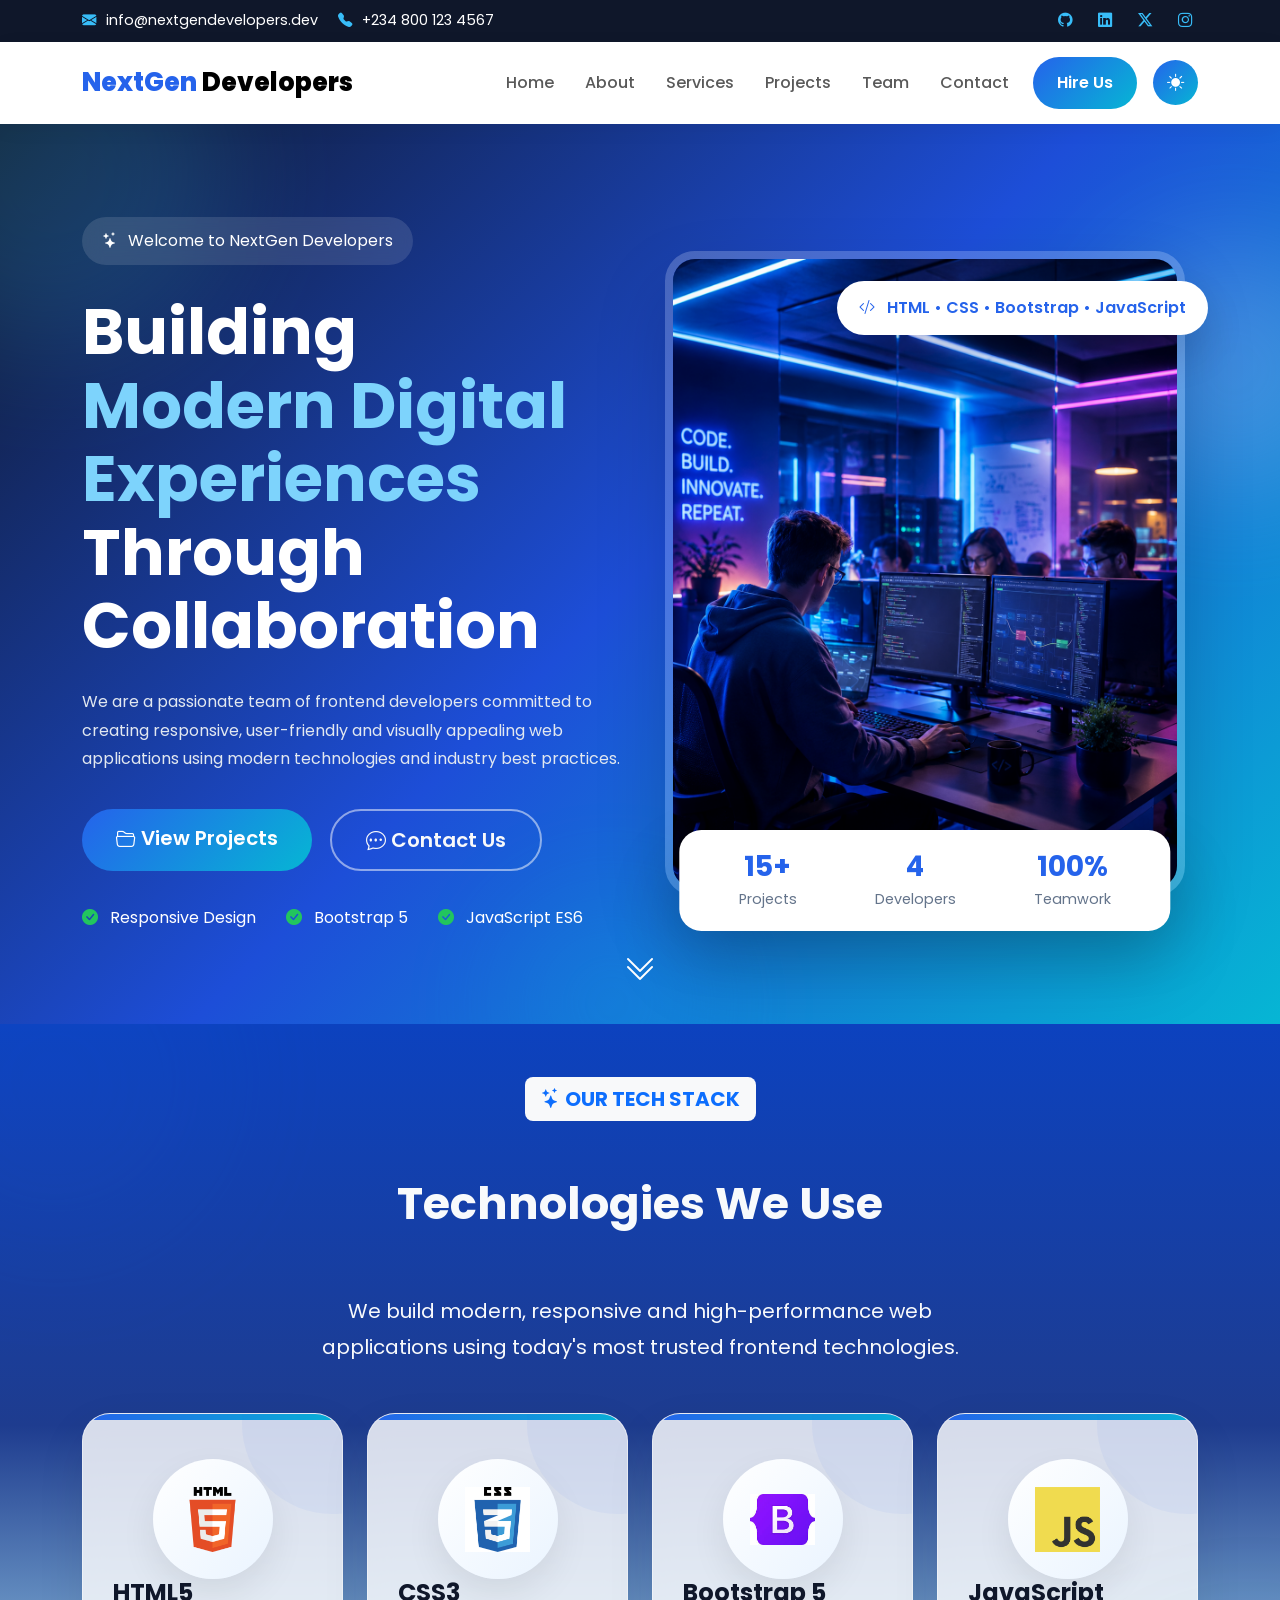
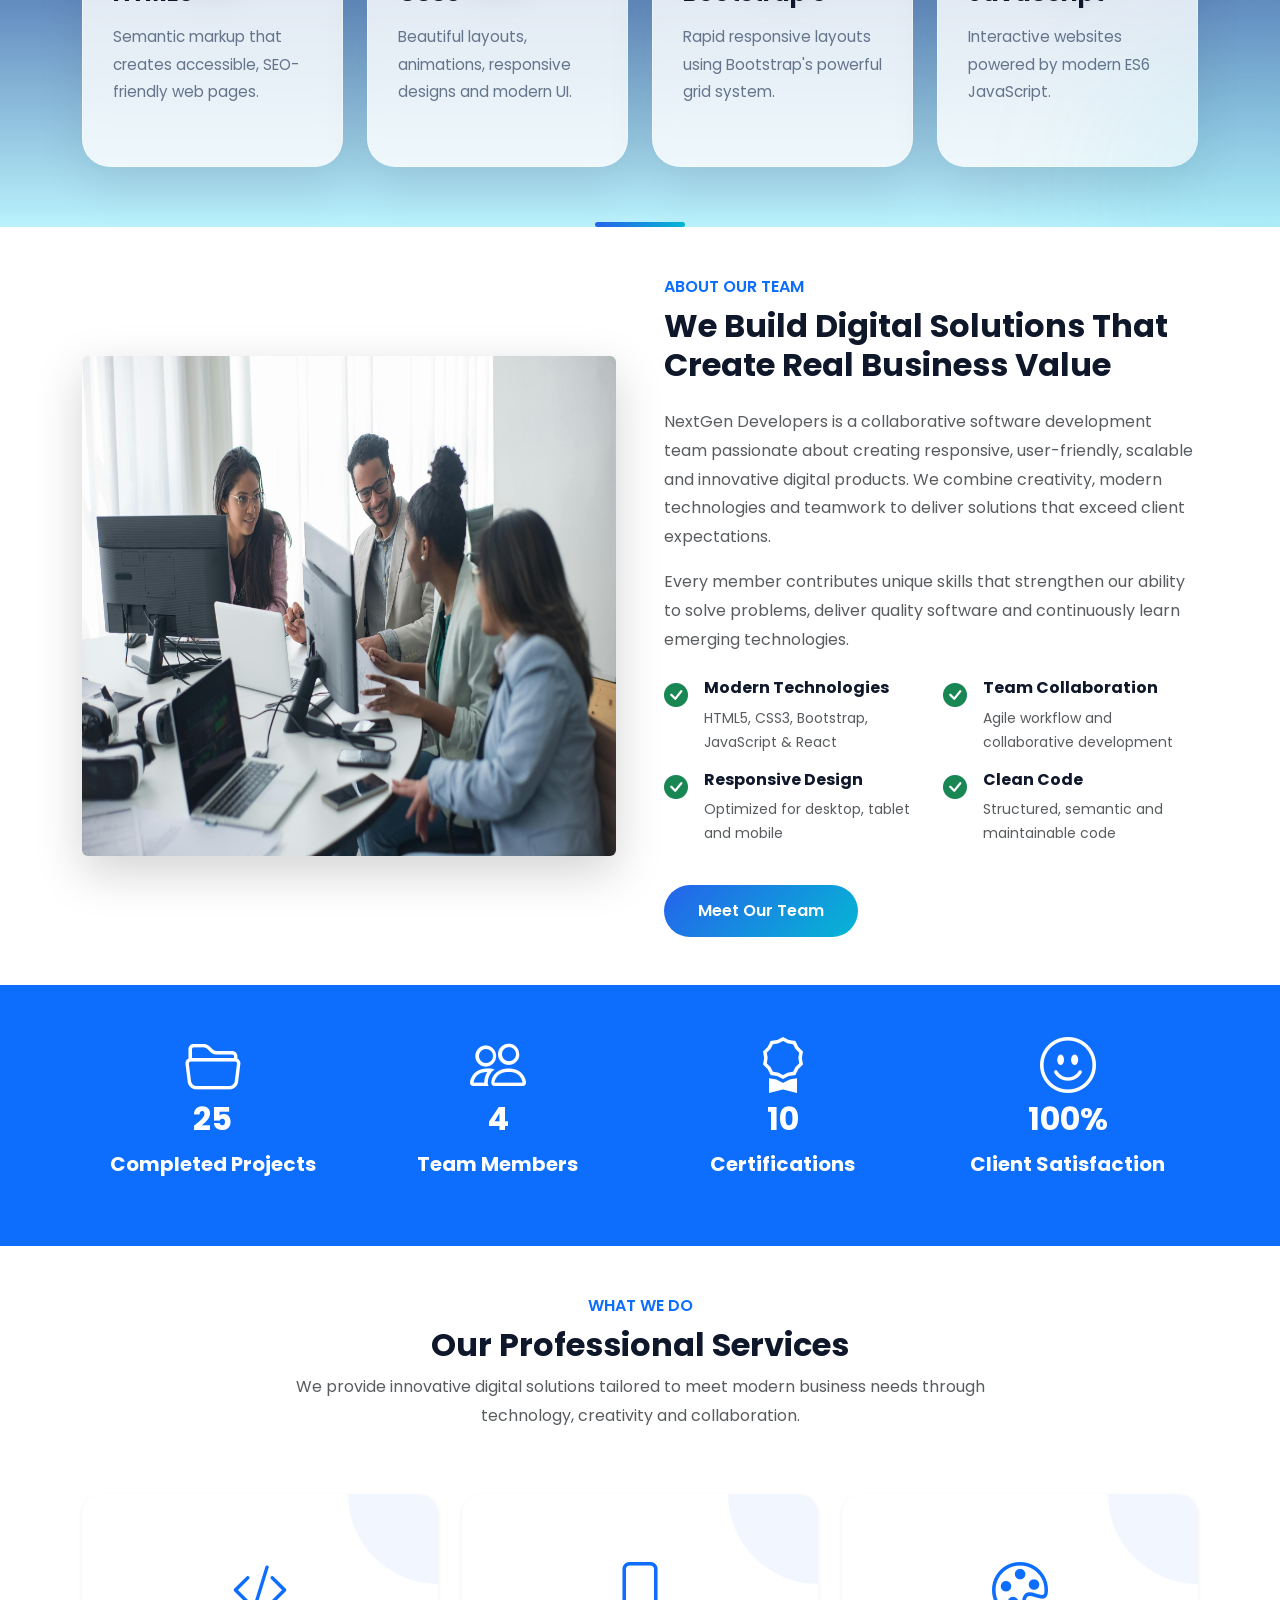
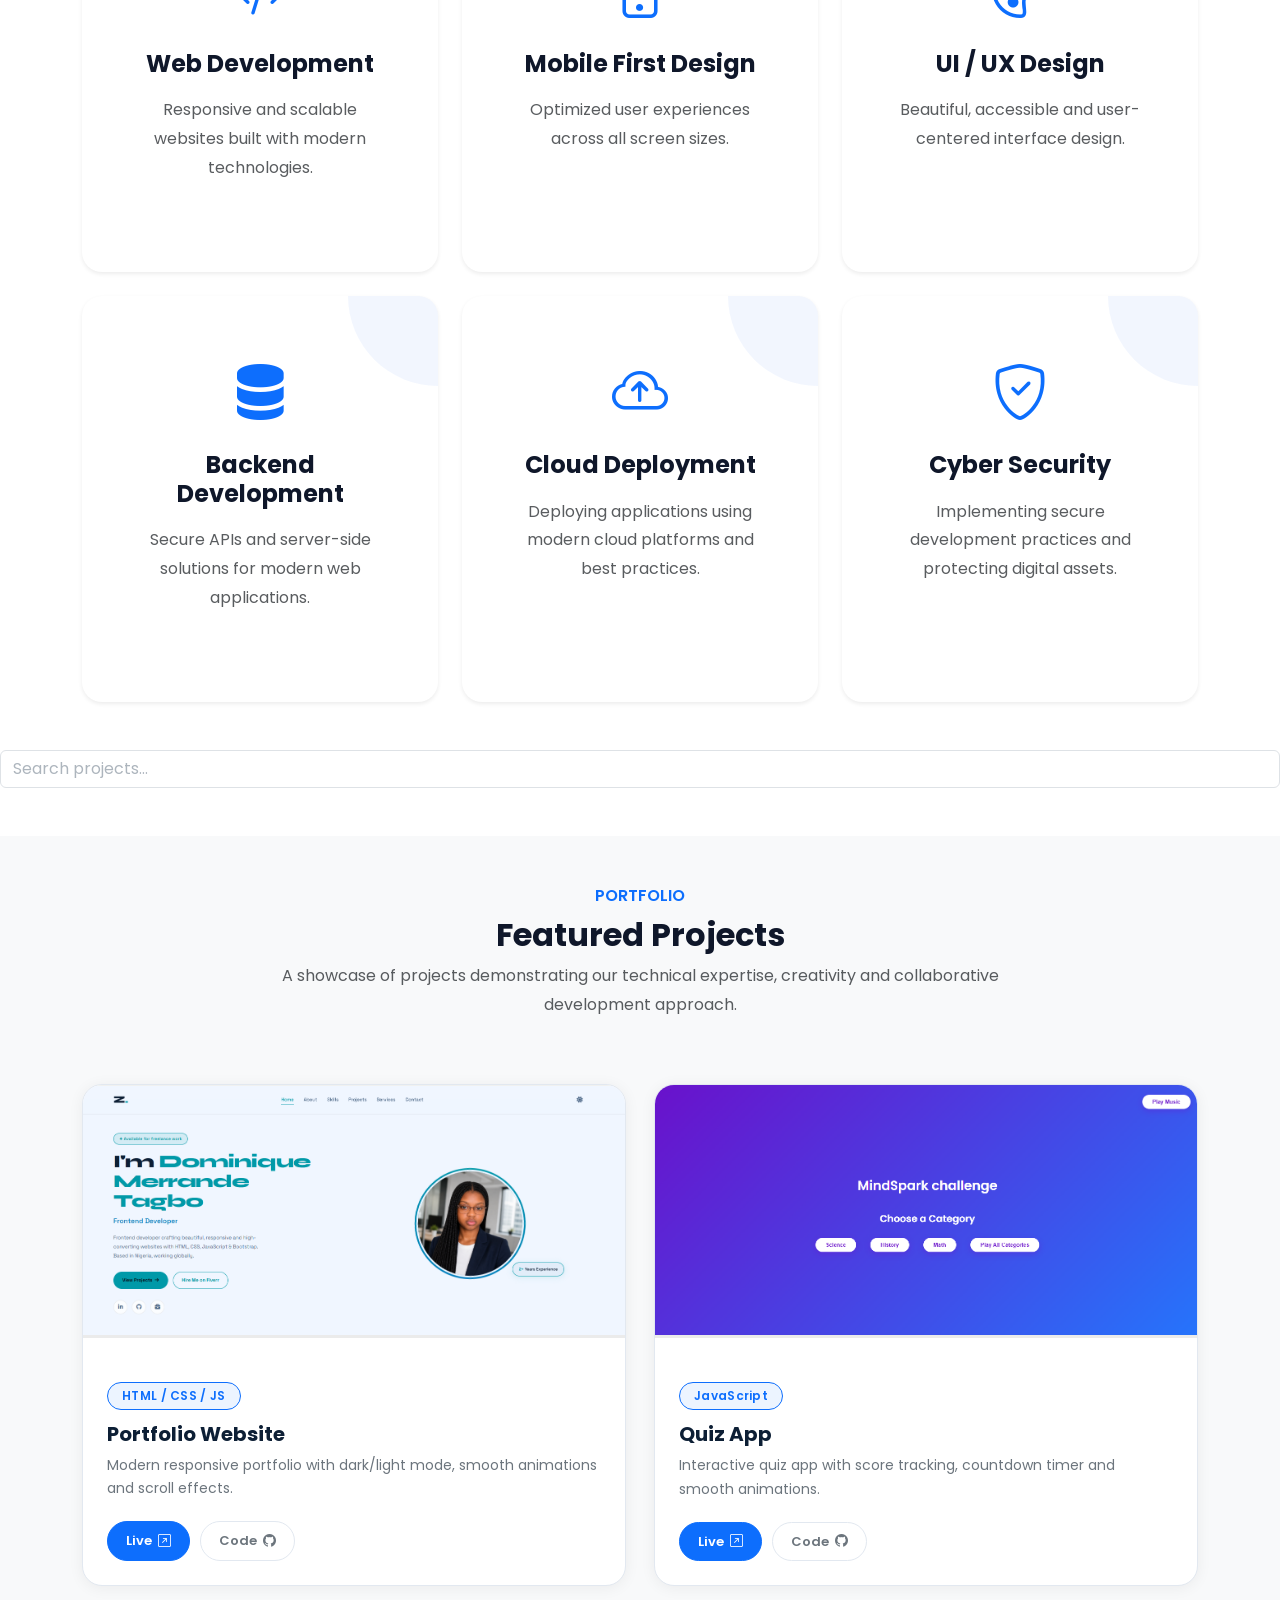
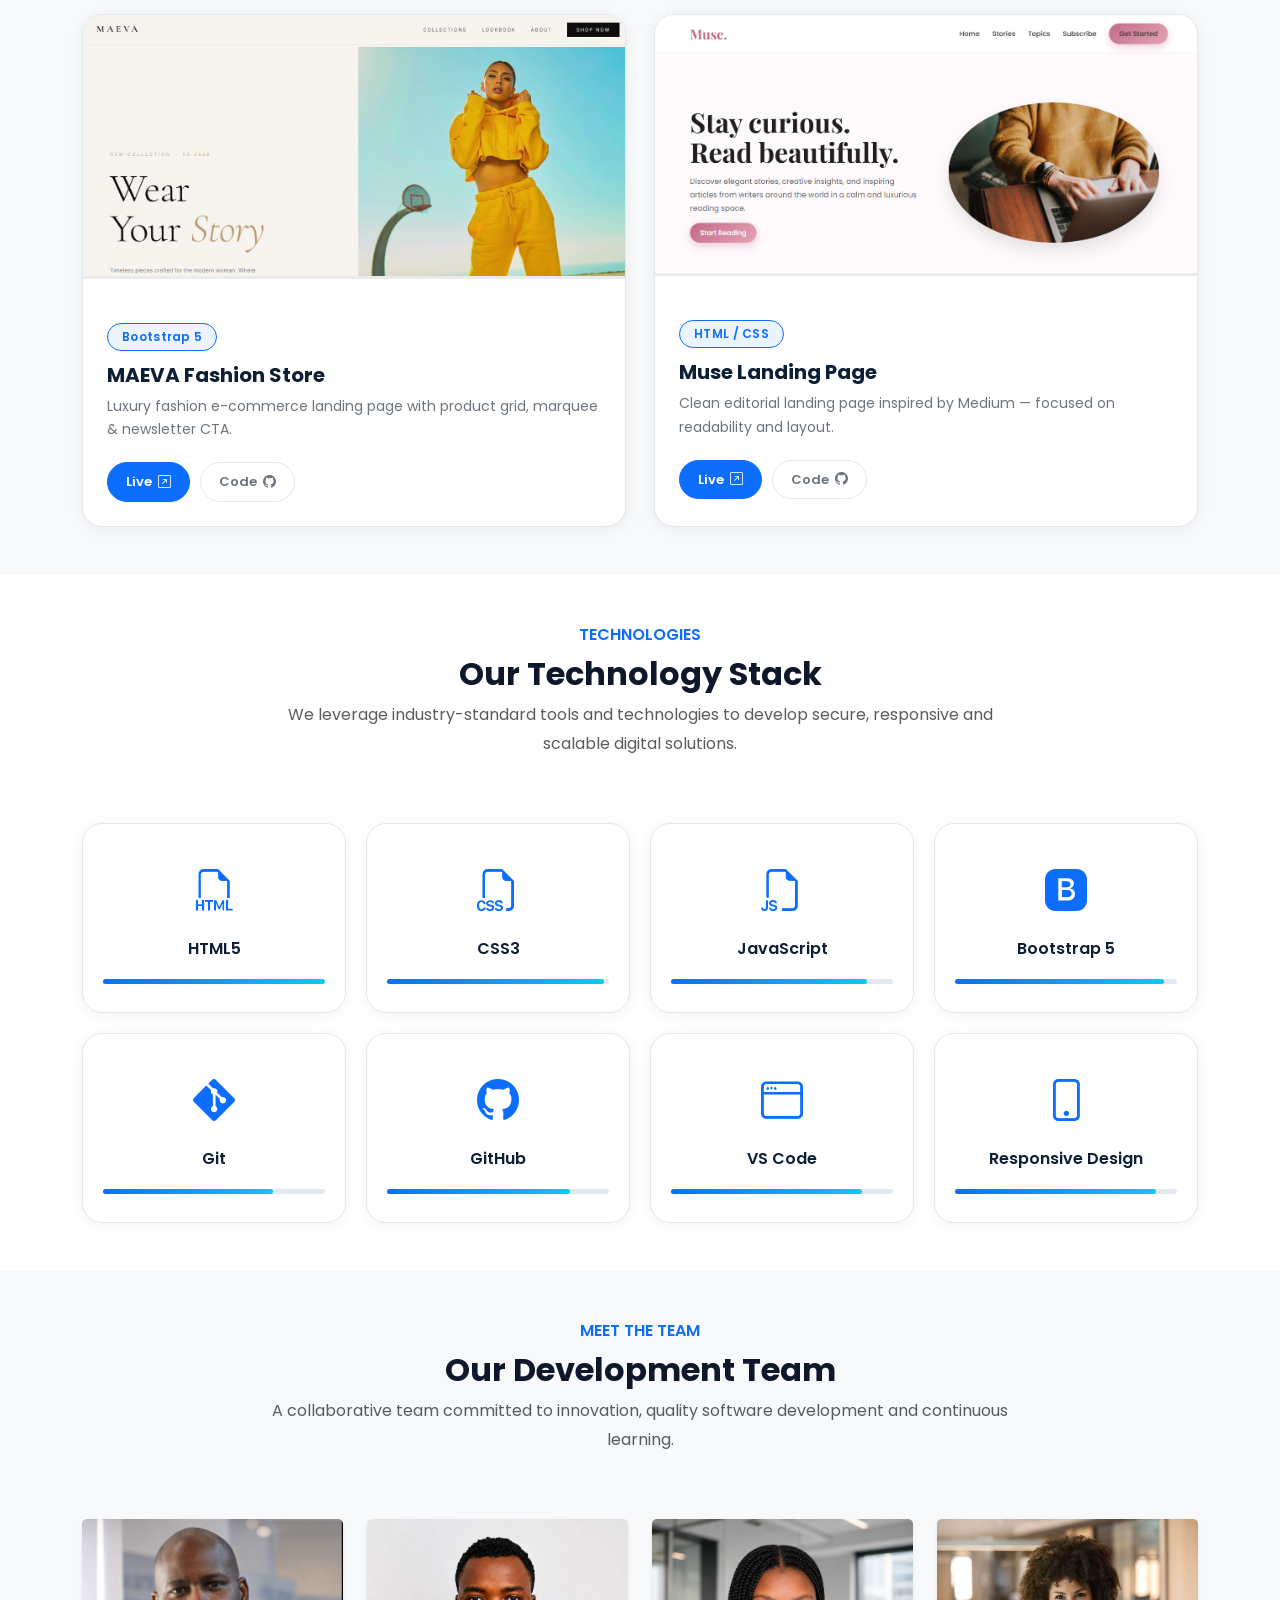
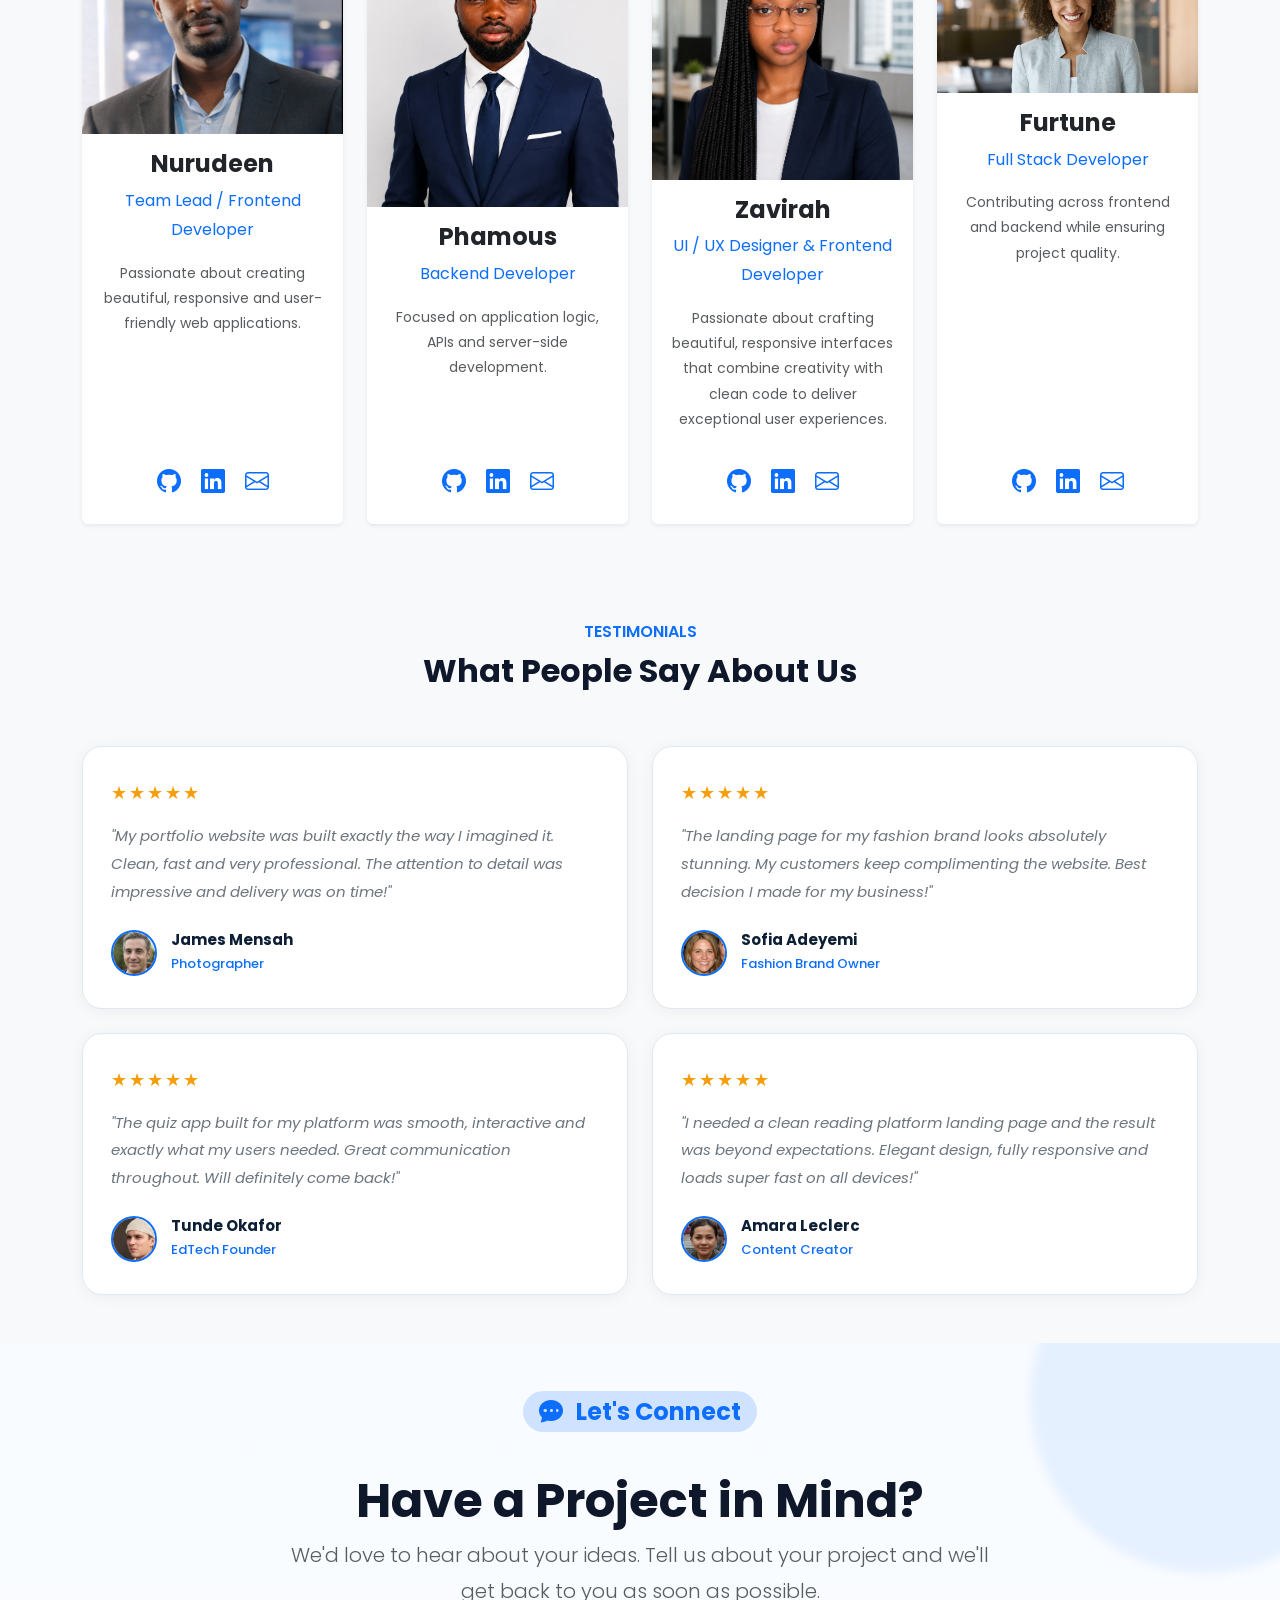
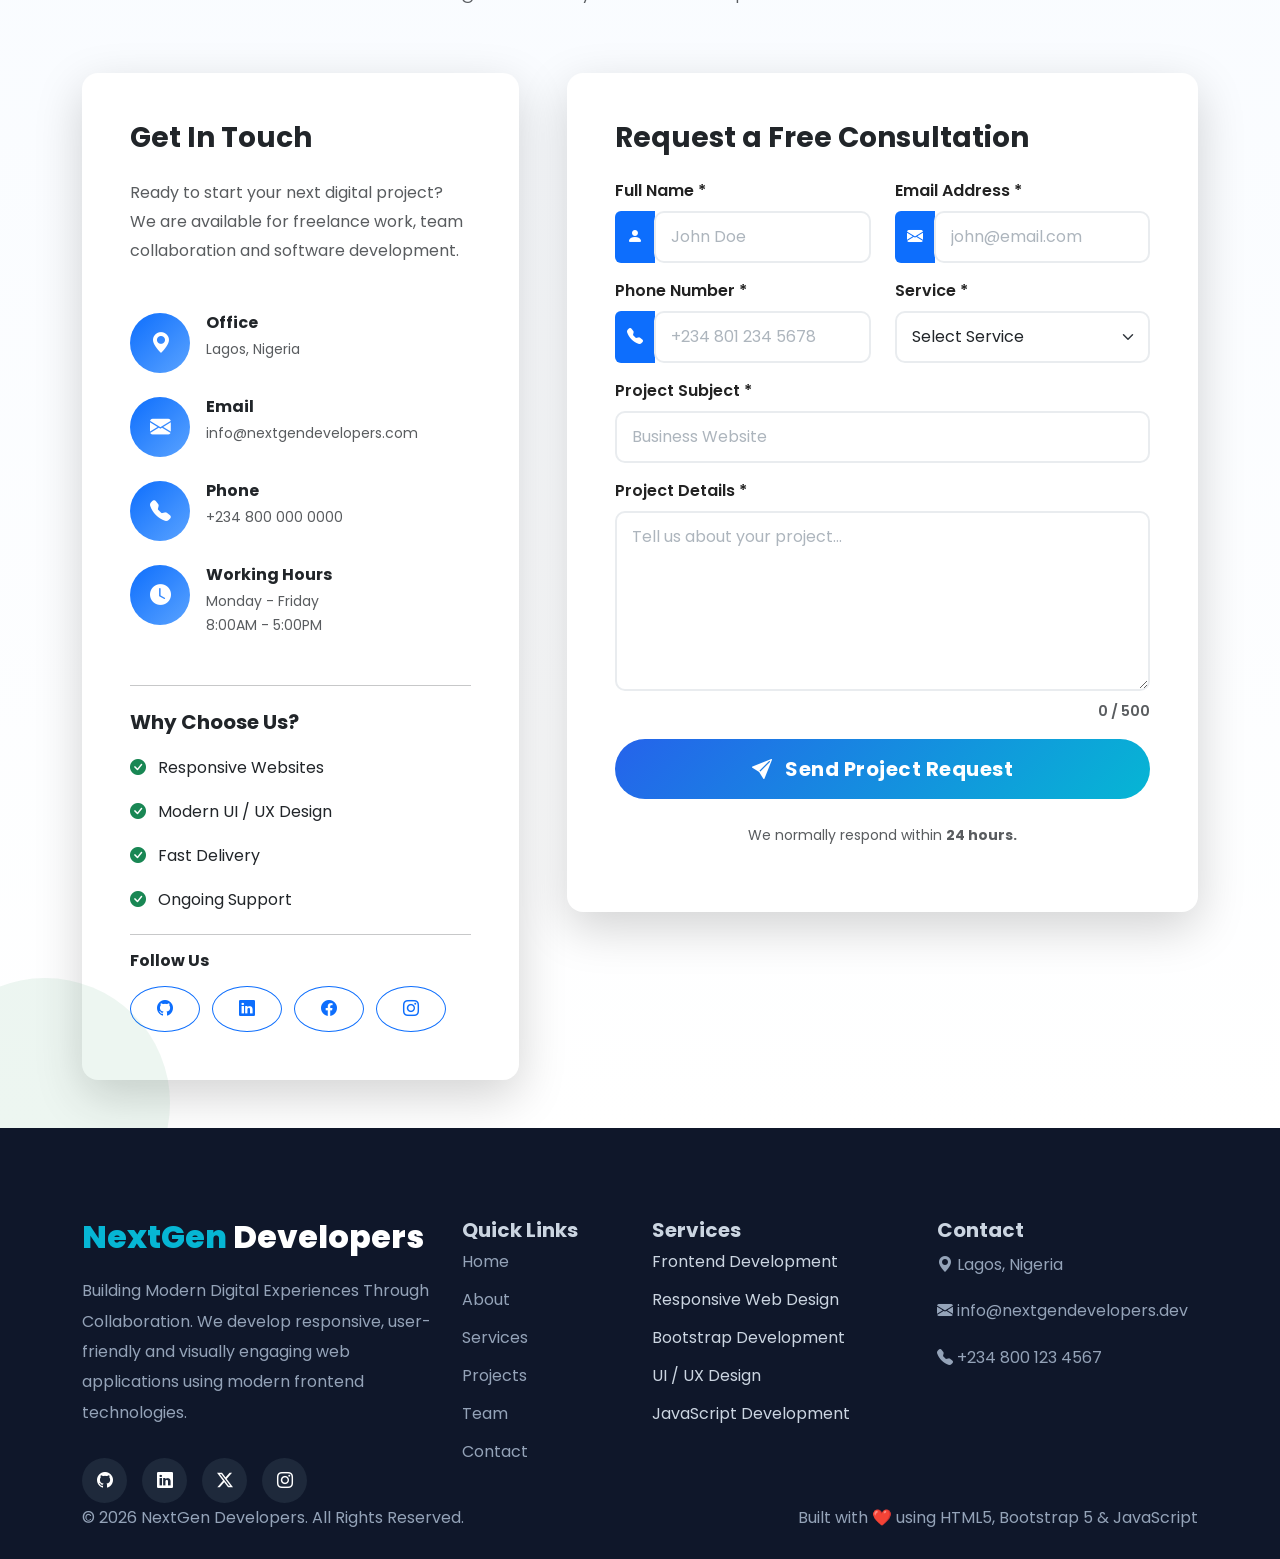
<file: index.html>
<!doctype html>
<html lang="en">
  <head>
    <!-- ==========================================
        META TAGS
    =========================================== -->
    <meta charset="UTF-8" />
    <meta http-equiv="X-UA-Compatible" content="IE=edge" />
    <meta name="viewport" content="width=device-width, initial-scale=1.0" />

    <title>NextGen Developers | Building Modern Digital Experiences</title>

    <meta
      name="description"
      content="NextGen Developers is a collaborative team of passionate software developers building modern digital experiences using HTML, CSS, Bootstrap and JavaScript."
    />

    <meta
      name="keywords"
      content="Portfolio, Developers, Bootstrap, HTML, CSS, JavaScript, Team Portfolio"
    />

    <meta name="author" content="NextGen Developers" />

    <!-- ==========================================
        FAVICON
    =========================================== -->
    <link rel="icon" href="images/favicon.png" />

    <!-- ==========================================
        GOOGLE FONTS
    =========================================== -->
    <link rel="preconnect" href="https://fonts.googleapis.com" />

    <link rel="preconnect" href="https://fonts.gstatic.com" crossorigin />

    <link
      href="https://fonts.googleapis.com/css2?family=Inter:wght@300;400;500;600;700&family=Poppins:wght@400;500;600;700;800&display=swap"
      rel="stylesheet"
    />

    <!-- ==========================================
        BOOTSTRAP CSS
    =========================================== -->
    <link
      href="https://cdn.jsdelivr.net/npm/bootstrap@5.3.8/dist/css/bootstrap.min.css"
      rel="stylesheet"
    />

    <!-- ==========================================
        BOOTSTRAP ICONS
    =========================================== -->
    <link
      rel="stylesheet"
      href="https://cdn.jsdelivr.net/npm/bootstrap-icons@1.13.1/font/bootstrap-icons.min.css"
    />

    <!-- ==========================================
        CUSTOM CSS
    =========================================== -->
    <link rel="stylesheet" href="css/style.css" />
  </head>

  <body>
      
    <!--=====================================
                PAGE LOADER
    ======================================-->

    <div id="loader">
      <div class="loader-content">
        <div class="spinner-border text-primary" role="status">
          <span class="visually-hidden"> Loading... </span>
        </div>

        <h4 class="mt-3">NextGen Developers</h4>

        <p>Building Modern Digital Experiences...</p>
      </div>
    </div>

    <!--=====================================
                TOP BAR
    ======================================-->

    <section class="top-bar">
      <div class="container">
        <div class="row">
          <div class="col-lg-6">
            <div class="top-left">
              <span>
                <i class="bi bi-envelope-fill"></i>

                info@nextgendevelopers.dev
              </span>

              <span>
                <i class="bi bi-telephone-fill"></i>

                +234 800 123 4567
              </span>
            </div>
          </div>

          <div class="col-lg-6">
            <div class="top-right">
              <a href="#">
                <i class="bi bi-github"></i>
              </a>

              <a href="#">
                <i class="bi bi-linkedin"></i>
              </a>

              <a href="#">
                <i class="bi bi-twitter-x"></i>
              </a>

              <a href="#">
                <i class="bi bi-instagram"></i>
              </a>
            </div>
          </div>
        </div>
      </div>
    </section>

    <!--=====================================
                NAVIGATION
    ======================================-->

    <nav class="navbar navbar-expand-lg sticky-top">
      <div class="container">
        <a class="navbar-brand" href="#">
          <span class="logo-blue"> NextGen </span>

          Developers
        </a>

        <button
          class="navbar-toggler"
          type="button"
          data-bs-toggle="offcanvas"
          data-bs-target="#mobileMenu"
        >
          <i class="bi bi-list"></i>
        </button>

        <div class="collapse navbar-collapse justify-content-end">
          <ul class="navbar-nav align-items-lg-center">
            <li class="nav-item">
              <a class="nav-link active" href="#hero"> Home </a>
            </li>

            <li class="nav-item">
              <a class="nav-link" href="#about"> About </a>
            </li>

            <li class="nav-item">
              <a class="nav-link" href="#services"> Services </a>
            </li>

            <li class="nav-item">
              <a class="nav-link" href="#projects"> Projects </a>
            </li>

            <li class="nav-item">
  <a class="nav-link" href="#team"> Team </a>
</li>

<li class="nav-item">
  <a class="nav-link" href="#contact"> Contact </a>
</li>

<li class="nav-item ms-lg-3">
  <a href="#contact" class="btn btn-primary rounded-pill px-4">
    Hire Us
  </a>
</li>

<li class="nav-item ms-lg-3">
  <button id="themeToggle" class="theme-toggle">
    <i class="bi bi-brightness-high-fill"></i>
  </button>
</li>
</ul>
        </div>
      </div>
    </nav>

    <!--=====================================
            MOBILE OFFCANVAS MENU
    ======================================-->

    <div class="offcanvas offcanvas-end" tabindex="-1" id="mobileMenu">
      <div class="offcanvas-header">
        <h5>NextGen Developers</h5>

        <button
          type="button"
          class="btn-close"
          data-bs-dismiss="offcanvas"
        ></button>
      </div>

      <div class="offcanvas-body">
        <ul class="navbar-nav">
          <li><a class="nav-link" href="#hero">Home</a></li>

          <li><a class="nav-link" href="#about">About</a></li>

          <li><a class="nav-link" href="#services">Services</a></li>

          <li><a class="nav-link" href="#projects">Projects</a></li>

          <li><a class="nav-link" href="#team">Team</a></li>

          <li><a class="nav-link" href="#contact">Contact</a></li>
        </ul>

         <button class="theme-toggle mt-3">
          <i class="bi bi-brightness-high-fill"></i>
        </button>

        <a href="#contact" class="btn btn-primary w-100 mt-4">
          Start a Project
        </a>
      </div>
    </div>

    <!--=====================================
                HERO SECTION
    ======================================-->

    
    <section id="hero" class="hero-section">
      <!-- Decorative Background Shapes -->
      <div class="hero-shape shape-1"></div>
      <div class="hero-shape shape-2"></div>
      <div class="hero-shape shape-3"></div>

      <div class="container">
        <div class="row align-items-center gy-5">
          <!--=========================
                HERO CONTENT
            ==========================-->

          <div class="col-lg-6">
            <div class="hero-content">
              <span class="hero-badge">
                <i class="bi bi-stars"></i>

                Welcome to NextGen Developers
              </span>

              <h1 class="hero-title">
                Building

                <span> Modern Digital Experiences </span>

                Through Collaboration
              </h1>

              <p class="hero-text">
                We are a passionate team of frontend developers committed to
                creating responsive, user-friendly and visually appealing web
                applications using modern technologies and industry best
                practices.
              </p>

              <div class="hero-buttons">
                <a href="#projects" class="btn btn-primary btn-lg">
                  <i class="bi bi-folder2-open"></i>

                  View Projects
                </a>

                <a href="#contact" class="btn btn-outline-light btn-lg">
                  <i class="bi bi-chat-dots"></i>

                  Contact Us
                </a>
              </div>

              <!-- Mini Feature List -->

              <div class="hero-features">
                <div>
                  <i class="bi bi-check-circle-fill"></i>

                  Responsive Design
                </div>

                <div>
                  <i class="bi bi-check-circle-fill"></i>

                  Bootstrap 5
                </div>

                <div>
                  <i class="bi bi-check-circle-fill"></i>

                  JavaScript ES6
                </div>
              </div>
            </div>
          </div>

          <!--=========================
                HERO IMAGE
            ==========================-->

          <div class="col-lg-6">
            <div class="hero-image-wrapper">
              <img
                src="images/hero-image/hero-portrait-image.png"
                alt="NextGen Developers Team"
                class="hero-image img-fluid"
              />

              <!-- Floating Statistics Card -->

              <div class="hero-stats">
                <div class="stat-box">
                  <h3>15+</h3>

                  <span>Projects</span>
                </div>

                <div class="stat-box">
                  <h3>4</h3>

                  <span>Developers</span>
                </div>

                <div class="stat-box">
                  <h3>100%</h3>

                  <span>Teamwork</span>
                </div>
              </div>

              <!-- Floating Tech Card -->

              <div class="tech-card">
                <i class="bi bi-code-slash"></i>

                HTML • CSS • Bootstrap • JavaScript
              </div>
            </div>
          </div>
        </div>
      </div>

      <!-- Scroll Down -->

      <div class="scroll-down">
        <a href="#technologies">
          <i class="bi bi-chevron-double-down"></i>
        </a>
      </div>
    </section>

    <!--=====================================
        TECHNOLOGY SECTION
======================================-->

    <section id="technologies" class="technology-section">
      <div class="container">
        <!-- Section Heading -->

        <div class="section-heading text-center mb-5">

          <span class="text-primary fw-bold fs-5 mx-5 bg-light px-3 rounded-3 py-2">
                <i class="bi bi-stars"></i>

                OUR TECH STACK
              </span>

          <h2 class="section-title py-5">Technologies We Use</h2>

          <p class="section-description fs-5">
            We build modern, responsive and high-performance web applications
            using today's most trusted frontend technologies.
          </p>
        </div>

        <div class="row g-4">
          <!-- HTML -->

          <div class="col-lg-3 col-md-6">
            <div class="technology-card reveal">
              <div class="technology-icon">
                <img src="images/technology-stack/HTML5_logo.png" alt="HTML5" />
              </div>

              <h4>HTML5</h4>

              <p>
                Semantic markup that creates accessible, SEO-friendly web pages.
              </p>
            </div>
          </div>

          <!-- CSS -->

          <div class="col-lg-3 col-md-6">
            <div class="technology-card reveal">
              <div class="technology-icon">
                <img src="images/technology-stack/css.png" alt="CSS3" />
              </div>

              <h4>CSS3</h4>

              <p>
                Beautiful layouts, animations, responsive designs and modern UI.
              </p>
            </div>
          </div>

          <!-- Bootstrap -->

          <div class="col-lg-3 col-md-6">
            <div class="technology-card reveal">
              <div class="technology-icon">
                <img
                  src="images/technology-stack/bootstrap.jpg"
                  alt="Bootstrap"
                />
              </div>

              <h4>Bootstrap 5</h4>

              <p>
                Rapid responsive layouts using Bootstrap's powerful grid system.
              </p>
            </div>
          </div>

          <!-- JavaScript -->

          <div class="col-lg-3 col-md-6">
            <div class="technology-card reveal">
              <div class="technology-icon">
                <img
                  src="images/technology-stack/javasript.png"
                  alt="JavaScript"
                />
              </div>

              <h4>JavaScript</h4>

              <p>Interactive websites powered by modern ES6 JavaScript.</p>
            </div>
          </div>
        </div>
      </div>
    </section>

      <!-- ==========================================
                ABOUT SECTION
        =========================================== -->

      <section id="about" class="py-5">
        <div class="container h-100">
          <div class="row align-items-center g-5">
            <!-- About Image -->

            <div class="col-lg-6">
              <img
                src="images/about-image/about-image.jpg"
                class="img-fluid rounded shadow-lg" style="height:500px"
                alt="NextGen Developers Team-image"
              />
            </div>

            <!-- About Content -->

            <div class="col-lg-6">
              <span class="text-primary fw-semibold text-uppercase">
                About Our Team
              </span>

            <h2 
            class="section-title-match mt-2 mb-4">We Build Digital Solutions That Create Real Business Value
           </h2>


              <p class="text-muted">
                NextGen Developers is a collaborative software development team
                passionate about creating responsive, user-friendly, scalable
                and innovative digital products. We combine creativity, modern
                technologies and teamwork to deliver solutions that exceed
                client expectations.
              </p>

              <p class="text-muted">
                Every member contributes unique skills that strengthen our
                ability to solve problems, deliver quality software and
                continuously learn emerging technologies.
              </p>

              <div class="row mt-4">
                <div class="col-md-6 mb-3">
                  <div class="d-flex">
                    <i
                      class="bi bi-check-circle-fill text-success fs-4 me-3"
                    ></i>

                    <div>
                      <h6 class="fw-bold">Modern Technologies</h6>

                      <small class="text-muted">
                        HTML5, CSS3, Bootstrap, JavaScript & React
                      </small>
                    </div>
                  </div>
                </div>

                <div class="col-md-6 mb-3">
                  <div class="d-flex">
                    <i
                      class="bi bi-check-circle-fill text-success fs-4 me-3"
                    ></i>

                    <div>
                      <h6 class="fw-bold">Team Collaboration</h6>

                      <small class="text-muted">
                        Agile workflow and collaborative development
                      </small>
                    </div>
                  </div>
                </div>

                <div class="col-md-6 mb-3">
                  <div class="d-flex">
                    <i
                      class="bi bi-check-circle-fill text-success fs-4 me-3"
                    ></i>

                    <div>
                      <h6 class="fw-bold">Responsive Design</h6>

                      <small class="text-muted">
                        Optimized for desktop, tablet and mobile
                      </small>
                    </div>
                  </div>
                </div>

                <div class="col-md-6 mb-3">
                  <div class="d-flex">
                    <i
                      class="bi bi-check-circle-fill text-success fs-4 me-3"
                    ></i>

                    <div>
                      <h6 class="fw-bold">Clean Code</h6>

                      <small class="text-muted">
                        Structured, semantic and maintainable code
                      </small>
                    </div>
                  </div>
                </div>
              </div>

              <a href="#team" class="btn btn-primary mt-4"> Meet Our Team </a>
            </div>
          </div>
        </div>
      </section>

      <!-- ==========================================
                STATISTICS SECTION
        =========================================== -->

      <section id="stats" class="py-5 bg-primary text-white">
        <div class="container">
          <div class="row text-center gy-4">
            <div class="col-6 col-lg-3">
              <i class="bi bi-folder2-open display-4 mb-3"></i>

              <h2 class="counter" data-target="25">25</h2>

              <p class="text-white fs-5 fw-bold">Completed Projects</p>
            </div>

            <div class="col-6 col-lg-3">
              <i class="bi bi-people display-4 mb-3"></i>

              <h2 class="counter" data-target="4">4</h2>

              <p class="text-white fs-5 fw-bold">Team Members</p>
            </div>

            <div class="col-6 col-lg-3">
              <i class="bi bi-award display-4 mb-3"></i>

              <h2 class="counter" data-target="12" >10</h2>

              <p class="text-white fs-5 fw-bold">Certifications</p>
            </div>

            <div class="col-6 col-lg-3">
              <i class="bi bi-emoji-smile display-4 mb-3"></i>

              <h2>100%</h2>

              <p class="text-white fs-5 fw-bold">Client Satisfaction</p>
            </div>
          </div>
        </div>
      </section>

      <!-- ==========================================
                SERVICES SECTION
        =========================================== -->

      <section id="services" class="py-5">
        <div class="container">
          <div class="row mb-5">
            <div class="col-lg-8 mx-auto text-center">
              <span class="text-primary fw-semibold text-uppercase">
                What We Do
              </span>

             <h2 class="section-title-match mt-2">Our Professional Services</h2>

              <p class="text-muted">
                We provide innovative digital solutions tailored to meet modern
                business needs through technology, creativity and collaboration.
              </p>
            </div>
          </div>

          <div class="row g-4">
            <!-- Service 1 -->

            <div class="col-md-6 col-lg-4">
              <div class="card service-card h-100 shadow-sm border-0">
                <div class="card-body text-center p-4">
                  <i class="bi bi-code-slash display-4 text-primary"></i>

                  <h4 class="mt-4">Web Development</h4>

                  <p class="text-muted">
                    Responsive and scalable websites built with modern
                    technologies.
                  </p>
                </div>
              </div>
            </div>

            <!-- Service 2 -->

            <div class="col-md-6 col-lg-4">
              <div class="card service-card h-100 shadow-sm border-0">
                <div class="card-body text-center p-4">
                  <i class="bi bi-phone display-4 text-primary"></i>

                  <h4 class="mt-4">Mobile First Design</h4>

                  <p class="text-muted">
                    Optimized user experiences across all screen sizes.
                  </p>
                </div>
              </div>
            </div>

            <!-- Service 3 -->

            <div class="col-md-6 col-lg-4">
              <div class="card service-card h-100 shadow-sm border-0">
                <div class="card-body text-center p-4">
                  <i class="bi bi-palette display-4 text-primary"></i>

                  <h4 class="mt-4">UI / UX Design</h4>

                  <p class="text-muted">
                    Beautiful, accessible and user-centered interface design.
                  </p>
                </div>
              </div>
            </div>

            <!-- Service 4 -->

            <div class="col-md-6 col-lg-4">
              <div class="card service-card h-100 shadow-sm border-0">
                <div class="card-body text-center p-4">
                  <i class="bi bi-server display-4 text-primary"></i>

                  <h4 class="mt-4">Backend Development</h4>

                  <p class="text-muted">
                    Secure APIs and server-side solutions for modern web
                    applications.
                  </p>
                </div>
              </div>
            </div>

            <!-- Service 5 -->

            <div class="col-md-6 col-lg-4">
              <div class="card service-card h-100 shadow-sm border-0">
                <div class="card-body text-center p-4">
                  <i class="bi bi-cloud-arrow-up display-4 text-primary"></i>

                  <h4 class="mt-4">Cloud Deployment</h4>

                  <p class="text-muted">
                    Deploying applications using modern cloud platforms and best
                    practices.
                  </p>
                </div>
              </div>
            </div>

            <!-- Service 6 -->

            <div class="col-md-6 col-lg-4">
              <div class="card service-card h-100 shadow-sm border-0">
                <div class="card-body text-center p-4">
                  <i class="bi bi-shield-check display-4 text-primary"></i>

                  <h4 class="mt-4">Cyber Security</h4>

                  <p class="text-muted">
                    Implementing secure development practices and protecting
                    digital assets.
                  </p>
                </div>
              </div>
            </div>
          </div>
        </div>
      </section>

      <!-- ==========================================
        FEATURED PROJECTS
=========================================== -->
<div class="project-search mb-5">
    <input
        type="text"
        id="projectSearch"
        class="form-control"
        placeholder="Search projects..."
    >
</div>

<p id="noProjects" style="display:none;text-align:center;">
    No projects found.
</p>

<section id="projects" class="py-5 bg-light">
    <div class="container">
        <div class="row mb-5">
            <div class="col-lg-8 mx-auto text-center">
                <span class="text-primary fw-semibold text-uppercase">Portfolio</span>
                 <h2 class="section-title-match mt-2">Featured Projects</h2>
                <p class="text-muted">A showcase of projects demonstrating our technical expertise, creativity and collaborative development approach.</p>
            </div>
        </div>

        <div class="project-grid-custom">

            <div class="project-card-custom">
                 <div class="project-img placeholder-img" style="border-bottom: 3px solid rgba(0, 0, 0, 0.08); margin-bottom: 20px; overflow: hidden;">
                <img src="images/portfolio.png" alt="Portfolio Website" style="width:100%;height:100%;object-fit:cover;">
                </div>
                <div class="project-info-custom">
                    <span class="project-tag-custom">HTML / CSS / JS</span>
                    <h3>Portfolio Website</h3>
                    <p>Modern responsive portfolio with dark/light mode, smooth animations and scroll effects.</p>
                    <div class="project-links-custom">
                        <a href="https://zavirah.github.io/portfolio/" target="_blank" class="btn-sm-custom">Live <i class="bi bi-arrow-up-right-square"></i></a>
                        <a href="https://github.com/zavirah/portfolio" target="_blank" class="btn-sm-custom outline-custom" >Code <i class="bi bi-github"></i></a>
                    </div>
                </div>
            </div>

            <div class="project-card-custom">
                <div class="project-img placeholder-img" style="border-bottom: 3px solid rgba(0, 0, 0, 0.08); margin-bottom: 20px; overflow: hidden;">
                <img src="images/quiz.png" alt="Quiz App" style="width:100%;height:100%;object-fit:cover;">
                </div>
                <div class="project-info-custom">
                    <span class="project-tag-custom">JavaScript</span>
                    <h3>Quiz App</h3>
                    <p>Interactive quiz app with score tracking, countdown timer and smooth animations.</p>
                    <div class="project-links-custom">
                        <a href="https://zavirah.github.io/quiz-app/" target="_blank" class="btn-sm-custom">Live <i class="bi bi-arrow-up-right-square"></i></a>
                        <a href="https://github.com/zavirah/quiz-app" target="_blank" class="btn-sm-custom outline-custom">Code <i class="bi bi-github"></i></a>
                    </div>
                </div>
            </div>

            <div class="project-card-custom">
                <div class="project-img placeholder-img" style="border-bottom: 3px solid rgba(0, 0, 0, 0.08); margin-bottom: 20px; overflow: hidden;">
                <img src="images/maeva.png" alt="MAEVA Fashion Store" style="width:100%;height:100%;object-fit:cover;">
                </div>
                <div class="project-info-custom">
                    <span class="project-tag-custom">Bootstrap 5</span>
                    <h3>MAEVA Fashion Store</h3>
                    <p>Luxury fashion e-commerce landing page with product grid, marquee & newsletter CTA.</p>
                    <div class="project-links-custom">
                        <a href="https://zavirah.github.io/maeva/" target="_blank" class="btn-sm-custom">Live <i class="bi bi-arrow-up-right-square"></i></a>
                        <a href="https://github.com/zavirah/maeva" target="_blank" class="btn-sm-custom outline-custom">Code <i class="bi bi-github"></i></a>
                    </div>
                </div>
            </div>

            <div class="project-card-custom">
                <div class="project-img placeholder-img" style="border-bottom: 3px solid rgba(0, 0, 0, 0.08); margin-bottom: 20px; overflow: hidden;">
                    <img src="images/muse.png" alt="Muse Landing Page" style="width:100%;height:100%;object-fit:cover;">
                </div>
                <div class="project-info-custom">
                    <span class="project-tag-custom">HTML / CSS</span>
                    <h3>Muse Landing Page</h3>
                    <p>Clean editorial landing page inspired by Medium — focused on readability and layout.</p>
                    <div class="project-links-custom">
                        <a href="https://zavirah.github.io/muse/" target="_blank" class="btn-sm-custom">Live <i class="bi bi-arrow-up-right-square"></i></a>
                        <a href="https://github.com/zavirah/muse" target="_blank" class="btn-sm-custom outline-custom">Code <i class="bi bi-github"></i></a>
                    </div>
                </div>
            </div>

        </div>
    </div>
</section>

          

          

      <!-- ==========================================
        TECHNOLOGY STACK
=========================================== -->

<section id="technology" class="py-5">
    <div class="container">
        <div class="row mb-5 text-center">
            <div class="col-lg-8 mx-auto">
                <span class="text-primary fw-semibold text-uppercase">Technologies</span>
                <h2 class="section-title-match mt-2">Our Technology Stack</h2>
                <p class="text-muted">We leverage industry-standard tools and technologies to develop secure, responsive and scalable digital solutions.</p>
            </div>
        </div>

        <div class="skills-container-custom">

            <div class="skill-card-custom">
                <i class="bi bi-filetype-html"></i>
                <span>HTML5</span>
            </div>

            <div class="skill-card-custom">
                <i class="bi bi-filetype-css"></i>
                <span>CSS3</span>
            </div>

            <div class="skill-card-custom">
                <i class="bi bi-filetype-js"></i>
                <span>JavaScript</span>
            </div>

            <div class="skill-card-custom">
                <i class="bi bi-bootstrap-fill"></i>
                <span>Bootstrap 5</span>
            </div>

            <div class="skill-card-custom">
                <i class="bi bi-git"></i>
                <span>Git</span>
            </div>

            <div class="skill-card-custom">
                <i class="bi bi-github"></i>
                <span>GitHub</span>
            </div>

            <div class="skill-card-custom">
                <i class="bi bi-window"></i>
                <span>VS Code</span>
            </div>

            <div class="skill-card-custom">
                <i class="bi bi-phone"></i>
                <span>Responsive Design</span>
            </div>

        </div>
    </div>
</section>


      <!-- ==========================================
                OUR TEAM
        =========================================== -->

      <section id="team" class="py-5 bg-light">
        <div class="container">
          <div class="row mb-5">
            <div class="col-lg-8 mx-auto text-center">
              <span class="text-primary fw-semibold text-uppercase">
                Meet The Team
              </span>

              <h2 class="section-title-match mt-2">Our Development Team</h2>

              <p class="text-muted">
                A collaborative team committed to innovation, quality software
                development and continuous learning.
              </p>
            </div>
          </div>

          <div class="row g-4">
            <!-- TEAM MEMBER 1 -->

            <div class="col-lg-3 col-md-6">
              <div class="card team-card border-0 shadow-sm text-center h-100">
                <img
                  src="images/team/nurudeen.png"
                  class="card-img-top"
                  alt="Nurudeen-photo"
                />

                <div class="card-body">
                  <h4>Nurudeen</h4>

                  <p class="text-primary">Team Lead / Frontend Developer</p>

                  <p class="text-muted small">
                    Passionate about creating beautiful, responsive and
                    user-friendly web applications.
                  </p>
                </div>

                <div class="pb-4">
                  <a href="https://github.com/remotedevpro?tab=repositories"><i class="bi bi-github fs-4 me-3"></i></a>
                  <a href="https://www.linkedin.com/in/nurudeen-abdulsalam-6b237b4b/"><i class="bi bi-linkedin fs-4 me-3"></i></a>
                  <a href="mailto:nurudeen.abdulsalam@gmail.com" target="_blank"><i class="bi bi-envelope fs-4"></i></a>
                </div>
              </div>
            </div>

            <!-- TEAM MEMBER 2 -->

            <div class="col-lg-3 col-md-6">
              <div class="card team-card border-0 shadow-sm text-center h-100">
                <img
                  src="images/team/phamous.jpg"
                  class="card-img-top"
                  alt="Phamous-photo"
                />

                <div class="card-body">
                  <h4>Phamous</h4>

                  <p class="text-primary">Backend Developer</p>

                  <p class="text-muted small">
                    Focused on application logic, APIs and server-side
                    development.
                  </p>
                </div>

                <div class="pb-4">
                  <a href="https://github.com/phamous21"><i class="bi bi-github fs-4 me-3"></i></a>
                  <a href="
http://www.linkedin.com/in/ayomide-ayobola-7aa6381b5"><i class="bi bi-linkedin fs-4 me-3"></i></a>
                  <a href="mailto:Famousayobola@gmail.com" target="_blank"><i class="bi bi-envelope fs-4"></i></a>
                </div>
              </div>
            </div>

            <!-- TEAM MEMBER 3 -->

            <div class="col-lg-3 col-md-6">
              <div class="card team-card border-0 shadow-sm text-center h-100">
                <img
                  src="images/team/zavirah.png"
                  class="card-img-top"
                  alt="Zavirah-photo"
                />

                <div class="card-body">
                  <h4>Zavirah</h4>

                  <p class="text-primary">UI / UX Designer & Frontend Developer </p>

                  <p class="text-muted small">
                     Passionate about crafting beautiful, responsive interfaces that combine creativity with clean code to deliver exceptional user experiences.
                  </p>
                </div>

                <div class="pb-4">
                  <a href="https://github.com/zavirah" target="_blank"><i class="bi bi-github fs-4 me-3"></i></a>
                  <a href="https://www.linkedin.com/in/zavirah-dominique-merrande-858b7128a " target="_blank"><i class="bi bi-linkedin fs-4 me-3"></i></a>
                  <a href="mailto:dominiquemerrande@gmail.com" target="_blank"><i class="bi bi-envelope fs-4"></i></a>
                </div>
              </div>
            </div>

            <!-- TEAM MEMBER 4 -->

            <div class="col-lg-3 col-md-6">
              <div class="card team-card border-0 shadow-sm text-center h-100">
                <img
                  src="images/team/fortune.jpg"
                  class="card-img-top"
                  alt="Furtune-photo"
                />

                <div class="card-body">
                  <h4>Furtune</h4>

                  <p class="text-primary">Full Stack Developer</p>

                  <p class="text-muted small">
                    Contributing across frontend and backend while ensuring
                    project quality.
                  </p>
                </div>

                <div class="pb-4">
                  <a href="#"><i class="bi bi-github fs-4 me-3"></i></a>
                  <a href="#"><i class="bi bi-linkedin fs-4 me-3"></i></a>
                  <a href="#"><i class="bi bi-envelope fs-4"></i></a>
                </div>
              </div>
            </div>
          </div>
        </div>
      </section>

    <!-- ==========================================
        TESTIMONIALS
=========================================== -->

<section id="testimonials" class="py-5 bg-light">
    <div class="container">
        <div class="row mb-5">
            <div class="col-lg-8 mx-auto text-center">
                <span class="text-primary fw-semibold text-uppercase">Testimonials</span>
               <h2 class="section-title-match mt-2">What People Say About Us</h2>
            </div>
        </div>

        <div class="testimonial-grid-custom">

            <div class="testimonial-card-custom">
                <div class="stars-custom">★★★★★</div>
                <p>"My portfolio website was built exactly the way I imagined it. Clean, fast and very professional. The attention to detail was impressive and delivery was on time!"</p>
                <div class="testimonial-author-custom">
                    <img src="images/lucas.jpeg" alt="James Mensah" class="testimonial-avatar-custom">
                    <div>
                        <h4>James Mensah</h4>
                        <span>Photographer</span>
                    </div>
                </div>
            </div>

            <div class="testimonial-card-custom">
                <div class="stars-custom">★★★★★</div>
                <p>"The landing page for my fashion brand looks absolutely stunning. My customers keep complimenting the website. Best decision I made for my business!"</p>
                <div class="testimonial-author-custom">
                    <img src="images/sofia.jpeg" alt="Sofia Adeyemi" class="testimonial-avatar-custom">
                    <div>
                        <h4>Sofia Adeyemi</h4>
                        <span>Fashion Brand Owner</span>
                    </div>
                </div>
            </div>

            <div class="testimonial-card-custom">
                <div class="stars-custom">★★★★★</div>
                <p>"The quiz app built for my platform was smooth, interactive and exactly what my users needed. Great communication throughout. Will definitely come back!"</p>
                <div class="testimonial-author-custom">
                    <img src="images/james.jpeg" alt="Tunde Okafor" class="testimonial-avatar-custom">
                    <div>
                        <h4>Tunde Okafor</h4>
                        <span>EdTech Founder</span>
                    </div>
                </div>
            </div>

            <div class="testimonial-card-custom">
                <div class="stars-custom">★★★★★</div>
                <p>"I needed a clean reading platform landing page and the result was beyond expectations. Elegant design, fully responsive and loads super fast on all devices!"</p>
                <div class="testimonial-author-custom">
                    <img src="images/amara.jpeg" alt="Amara Leclerc" class="testimonial-avatar-custom">
                    <div>
                        <h4>Amara Leclerc</h4>
                        <span>Content Creator</span>
                    </div>
                </div>
            </div>

        </div>
    </div>
</section>



<!-- =====================================================
                    CONTACT SECTION
====================================================== -->
<section id="contact" class="py-5 bg-light position-relative">

    <div class="container">

        <!-- Section Heading -->

        <div class="row mb-5">

            <div class="col-lg-8 mx-auto text-center">

                <span class="badge bg-primary-subtle text-primary fs-4 mb-4 px-3 py-2 rounded-pill">
                    <i class="bi bi-chat-dots-fill me-2"></i>
                    Let's Connect
                </span>

                <h2 class="display-5 fw-bold mt-3">
                    Have a Project in Mind?
                </h2>

                <p class="lead text-muted">
                    We'd love to hear about your ideas. Tell us about your project
                    and we'll get back to you as soon as possible.
                </p>

            </div>

        </div>

        <div class="row g-5 align-items-stretch">

            <!-- ===================================
                    LEFT CONTACT CARD
            ==================================== -->

            <div class="col-lg-5">

                <div class="card border-0 shadow-lg h-100 rounded-4">

                    <div class="card-body p-4 p-lg-5">

                        <h3 class="fw-bold mb-4">
                            Get In Touch
                        </h3>

                        <p class="text-muted mb-5">
                            Ready to start your next digital project?
                            We are available for freelance work,
                            team collaboration and software development.
                        </p>

                        <!-- Address -->

                        <div class="d-flex mb-4">

                            <div class="contact-icon me-3">

                                <i class="bi bi-geo-alt-fill"></i>

                            </div>

                            <div>

                                <h6 class="fw-bold mb-1">Office</h6>

                                <small class="text-muted">
                                    Lagos, Nigeria
                                </small>

                            </div>

                        </div>

                        <!-- Email -->

                        <div class="d-flex mb-4">

                            <div class="contact-icon me-3">

                                <i class="bi bi-envelope-fill"></i>

                            </div>

                            <div>

                                <h6 class="fw-bold mb-1">Email</h6>

                                <small class="text-muted">
                                    info@nextgendevelopers.com
                                </small>

                            </div>

                        </div>

                        <!-- Phone -->

                        <div class="d-flex mb-4">

                            <div class="contact-icon me-3">

                                <i class="bi bi-telephone-fill"></i>

                            </div>

                            <div>

                                <h6 class="fw-bold mb-1">
                                    Phone
                                </h6>

                                <small class="text-muted">
                                    +234 800 000 0000
                                </small>

                            </div>

                        </div>

                        <!-- Hours -->

                        <div class="d-flex mb-5">

                            <div class="contact-icon me-3">

                                <i class="bi bi-clock-fill"></i>

                            </div>

                            <div>

                                <h6 class="fw-bold mb-1">
                                    Working Hours
                                </h6>

                                <small class="text-muted">

                                    Monday - Friday

                                    <br>

                                    8:00AM - 5:00PM

                                </small>

                            </div>

                        </div>

                        <hr>

                        <!-- Why Choose Us -->

                        <h5 class="fw-bold mt-4">

                            Why Choose Us?

                        </h5>

                        <ul class="list-unstyled mt-3">

                            <li class="mb-2">

                                <i class="bi bi-check-circle-fill text-success me-2"></i>

                                Responsive Websites

                            </li>

                            <li class="mb-2">

                                <i class="bi bi-check-circle-fill text-success me-2"></i>

                                Modern UI / UX Design

                            </li>

                            <li class="mb-2">

                                <i class="bi bi-check-circle-fill text-success me-2"></i>

                                Fast Delivery

                            </li>

                            <li>

                                <i class="bi bi-check-circle-fill text-success me-2"></i>

                                Ongoing Support

                            </li>

                        </ul>

                        <hr>

                        <!-- Social -->

                        <h6 class="fw-bold mb-3">

                            Follow Us

                        </h6>

                        <div>

                            <a href="#" class="btn btn-outline-primary rounded-circle me-2">

                                <i class="bi bi-github"></i>

                            </a>

                            <a href="#" class="btn btn-outline-primary rounded-circle me-2">

                                <i class="bi bi-linkedin"></i>

                            </a>

                            <a href="#" class="btn btn-outline-primary rounded-circle me-2">

                                <i class="bi bi-facebook"></i>

                            </a>

                            <a href="#" class="btn btn-outline-primary rounded-circle">

                                <i class="bi bi-instagram"></i>

                            </a>

                        </div>

                    </div>

                </div>

            </div>

            <!-- ===================================
                    CONTACT FORM
            ==================================== -->

            <div class="col-lg-7">

                <div class="card border-0 shadow-lg rounded-4">

                    <div class="card-body p-4 p-lg-5">

                        <h3 class="fw-bold mb-4">

                            Request a Free Consultation

                        </h3>
                        

                        <div id="formAlert"></div>

                        <form id="contactForm" novalidate>

                            <div class="row">

                                <div class="col-md-6 mb-3">

                                    <label class="form-label">

                                        Full Name *

                                    </label>

                                    <div class="input-group">

                                        <span class="input-group-text">

                                            <i class="bi bi-person-fill"></i>

                                        </span>

                                        <input
                                            type="text"
                                            class="form-control"
                                            id="name"
                                            placeholder="John Doe"
                                            required>

                                    </div>

                                </div>

                                <div class="col-md-6 mb-3">

                                    <label class="form-label">

                                        Email Address *

                                    </label>

                                    <div class="input-group">

                                        <span class="input-group-text">

                                            <i class="bi bi-envelope-fill"></i>

                                        </span>

                                        <input
                                            type="email"
                                            class="form-control"
                                            id="email"
                                            placeholder="john@email.com"
                                            required>

                                    </div>

                                </div>

                            </div>

                            <div class="row">

                                <div class="col-md-6 mb-3">

                                    <label class="form-label">

                                        Phone Number *

                                    </label>

                                    <div class="input-group">

                                        <span class="input-group-text">

                                            <i class="bi bi-telephone-fill"></i>

                                        </span>

                                        <input
                                            type="tel"
                                            class="form-control"
                                            id="phone"
                                            placeholder="+234 801 234 5678"
                                            required>

                                    </div>

                                </div>

                                <div class="col-md-6 mb-3">

                                    <label class="form-label">

                                        Service *

                                    </label>

                                    <select
                                        class="form-select"
                                        id="service"
                                        required>

                                        <option value="">

                                            Select Service

                                        </option>

                                        <option>

                                            Website Development

                                        </option>

                                        <option>

                                            Frontend Development

                                        </option>

                                        <option>

                                            UI / UX Design

                                        </option>

                                        <option>

                                            Backend Development

                                        </option>

                                        <option>

                                            Consultation

                                        </option>

                                    </select>

                                </div>

                            </div>

                            <div class="mb-3">

                                <label class="form-label">

                                    Project Subject *

                                </label>

                                <input
                                    type="text"
                                    class="form-control"
                                    id="subject"
                                    placeholder="Business Website">

                            </div>

                            <div class="mb-3">

                                <label class="form-label">

                                    Project Details *

                                </label>

                                <textarea
                                    class="form-control"
                                    id="message"
                                    rows="6"
                                    maxlength="500"
                                    placeholder="Tell us about your project..."
                                    required></textarea>

                                <div class="text-end mt-2">

                                    <small
                                        class="text-muted"
                                        id="charCount">

                                        0 / 500

                                    </small>

                                </div>

                            </div>

                            <div class="d-grid">

                                <button
                                    type="submit"
                                    id="submitBtn"
                                    class="btn btn-primary btn-lg">

                                    <i class="bi bi-send-fill me-2"></i>

                                    Send Project Request

                                </button>

                            </div>

                            <p class="text-center small text-muted mt-4">

                                We normally respond within
                                <strong>24 hours.</strong>

                            </p>

                        </form>

                    </div>

                </div>

            </div>

        </div>

    </div>

</section>



        <!--==================================================
                    FOOTER SECTION
===================================================-->

    <footer class="footer">
      <!--==============================
            FOOTER TOP
    ==============================-->

      <div class="footer-top">
        <div class="container">
          <div class="row gy-5">
            <!--==============================
                    COMPANY INFO
                ==============================-->

            <div class="col-lg-4 col-md-6">
              <h3 class="footer-logo"><span>NextGen</span> Developers</h3>

              <p>
                Building Modern Digital Experiences Through Collaboration. We
                develop responsive, user-friendly and visually engaging web
                applications using modern frontend technologies.
              </p>

              <div class="footer-social">
                <a href="#">
                  <i class="bi bi-github"></i>
                </a>

                <a href="#">
                  <i class="bi bi-linkedin"></i>
                </a>

                <a href="#">
                  <i class="bi bi-twitter-x"></i>
                </a>

                <a href="#">
                  <i class="bi bi-instagram"></i>
                </a>
              </div>
            </div>

            <!--==============================
                    QUICK LINKS
                ==============================-->

            <div class="col-lg-2 col-md-6">
              <h5>Quick Links</h5>

              <ul class="footer-links">
                <li><a href="#hero">Home</a></li>

                <li><a href="#about">About</a></li>

                <li><a href="#services">Services</a></li>

                <li><a href="#projects">Projects</a></li>

                <li><a href="#team">Team</a></li>

                <li><a href="#contact">Contact</a></li>
              </ul>
            </div>

            <!--==============================
                    SERVICES
                ==============================-->

            <div class="col-lg-3 col-md-6">
              <h5>Services</h5>

              <ul class="footer-links">
                <li>Frontend Development</li>

                <li>Responsive Web Design</li>

                <li>Bootstrap Development</li>

                <li>UI / UX Design</li>

                <li>JavaScript Development</li>
              </ul>
            </div>

            <!--==============================
                    CONTACT
                ==============================-->

            <div class="col-lg-3 col-md-6">
              <h5>Contact</h5>

              <p>
                <i class="bi bi-geo-alt-fill"></i>

                Lagos, Nigeria
              </p>

              <p>
                <i class="bi bi-envelope-fill"></i>

                info@nextgendevelopers.dev
              </p>

              <p>
                <i class="bi bi-telephone-fill"></i>

                +234 800 123 4567
              </p>
            </div>
          </div>
        </div>
      </div>

      <!--==============================
            FOOTER BOTTOM
    ==============================-->

      <div class="footer-bottom">
        <div class="container">
          <div class="row align-items-center">
            <div class="col-md-6">
              <p>© 2026 NextGen Developers. All Rights Reserved.</p>
            </div>

            <div class="col-md-6 text-md-end">
              <p>Built with ❤️ using HTML5, Bootstrap 5 & JavaScript</p>
            </div>
          </div>
        </div>
      </div>
    </footer>
    </main>

    <!-- ==========================================
            BOOTSTRAP JS
    =========================================== -->

    <script src="https://cdn.jsdelivr.net/npm/bootstrap@5.3.8/dist/js/bootstrap.bundle.min.js"></script>

    <!-- ==========================================
            CUSTOM JAVASCRIPT
    =========================================== -->

    <script src="js/script.js"></script>


  </body>
</html>
</file>
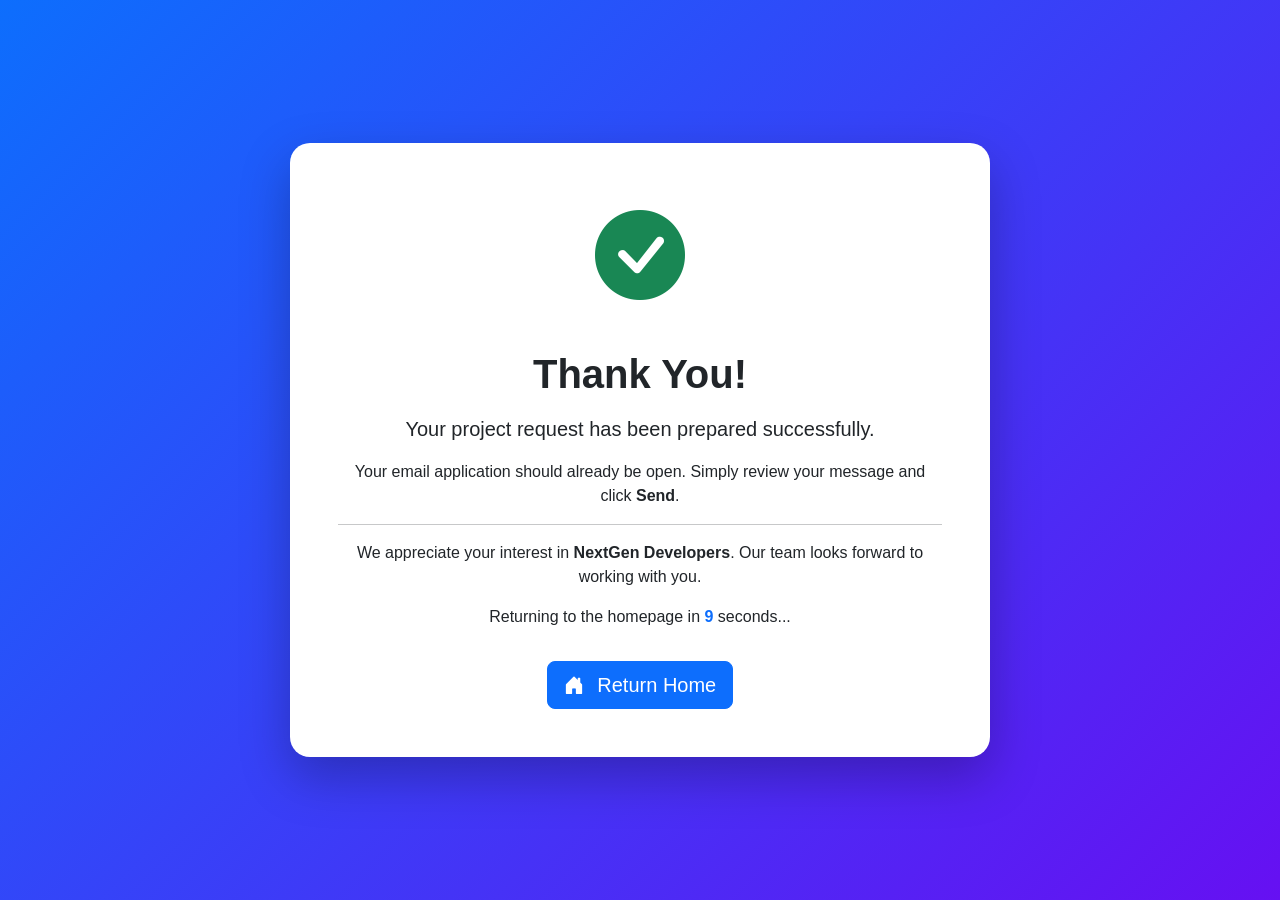
<file: thankyou.html>
<!DOCTYPE html>
<html lang="en">

<head>

    <meta charset="UTF-8">

    <meta name="viewport"
          content="width=device-width, initial-scale=1.0">

    <title>Thank You | NextGen Developers</title>

    <link href="https://cdn.jsdelivr.net/npm/bootstrap@5.3.3/dist/css/bootstrap.min.css"
          rel="stylesheet">

    <link rel="stylesheet"
          href="https://cdn.jsdelivr.net/npm/bootstrap-icons@1.11.3/font/bootstrap-icons.min.css">

    <style>

        body{

            min-height:100vh;

            display:flex;

            justify-content:center;

            align-items:center;

            background:linear-gradient(135deg,#0d6efd,#6610f2);

            font-family:Segoe UI,Tahoma,Geneva,Verdana,sans-serif;

        }

        .thankyou-card{

            max-width:700px;

            width:95%;

            border:none;

            border-radius:20px;

            box-shadow:0 20px 50px rgba(0,0,0,.25);

            animation:fadeIn .8s ease;

        }

        .success-icon{

            font-size:90px;

            color:#198754;

            animation:bounce 1.2s infinite alternate;

        }

        @keyframes bounce{

            from{

                transform:translateY(0);

            }

            to{

                transform:translateY(-12px);

            }

        }

        @keyframes fadeIn{

            from{

                opacity:0;

                transform:translateY(40px);

            }

            to{

                opacity:1;

                transform:translateY(0);

            }

        }

        h1{

            font-weight:700;

        }

        .countdown{

            font-weight:bold;

            color:#0d6efd;

        }

    </style>

</head>

<body>

<div class="card thankyou-card">

<div class="card-body text-center p-5">

<i class="bi bi-check-circle-fill success-icon"></i>

<h1 class="mt-4 mb-3">

Thank You!

</h1>

<p class="lead">

Your project request has been prepared successfully.

</p>

<p>

Your email application should already be open.

Simply review your message and click

<strong>Send</strong>.

</p>

<hr>

<p>

We appreciate your interest in

<strong>NextGen Developers</strong>.

Our team looks forward to working with you.

</p>

<p>

Returning to the homepage in

<span id="countdown" class="countdown">

10

</span>

seconds...

</p>

<a href="index.html"
   class="btn btn-primary btn-lg mt-3">

<i class="bi bi-house-door-fill me-2"></i>

Return Home

</a>

</div>

</div>

<script>

let seconds = 10;

const countdown = document.getElementById("countdown");

const timer = setInterval(function(){

    seconds--;

    countdown.textContent = seconds;

    if(seconds <= 0){

        clearInterval(timer);

        window.location.href="index.html";

    }

},1000);

</script>

</body>

</html>
</file>
<file: css/style.css>
/*=====================================================
    NEXTGEN DEVELOPERS
    ADVANCED FRONTEND GROUP PORTFOLIO
======================================================*/

/*==============================
        GOOGLE FONT
===============================*/
@import url('https://fonts.googleapis.com/css2?family=Poppins:wght@300;400;500;600;700;800&display=swap');

/*==============================
        CSS VARIABLES
===============================*/
:root{

    --primary:#2563eb;
    --primary-dark:#1d4ed8;
    --secondary:#06b6d4;

    --dark:#0f172a;
    --light:#f8fafc;
    --white:#ffffff;

    --gray:#64748b;

    --border:#e2e8f0;

    --shadow-sm:0 8px 20px rgba(0,0,0,.08);
    --shadow-md:0 20px 40px rgba(0,0,0,.12);
    --shadow-lg:0 35px 70px rgba(0,0,0,.18);

    --radius:18px;

    --transition:.35s ease;

}

/*==============================
            RESET
===============================*/

*{

    margin:0;
    padding:0;
    box-sizing:border-box;

}

html{

    scroll-behavior:smooth;

}

body{

    font-family:'Poppins',sans-serif;

    color:var(--dark);

    background:#fff;

    overflow-x:hidden;

}

/*==============================
        TYPOGRAPHY
===============================*/

h1,h2,h3,h4,h5{

    font-weight:700;

    line-height:1.2;

}

p{

    color:var(--gray);

    line-height:1.8;

}

section{

    padding:60px 0;

}

img{

    display:block;

    max-width:100%;

}

/*==============================
        BUTTONS
===============================*/

.btn{

    border-radius:50px;

    padding:14px 34px;

    font-weight:600;

    transition:.35s;

}

.btn:hover{

    transform:translateY(-5px);

}

.btn-primary{

    border:none;

    background:linear-gradient(
        135deg,
        var(--primary),
        var(--secondary)
    );

}

.btn-primary:hover{

    box-shadow:var(--shadow-md);

}

.btn-outline-light{

    border:2px solid rgba(255,255,255,.5);

}

.btn-outline-light:hover{

    background:#fff;

    color:var(--primary);

}

/*==============================
            LOADER
===============================*/

#loader{

    position:fixed;

    inset:0;

    background:#fff;

    display:flex;

    justify-content:center;

    align-items:center;

    z-index:99999;

}

.loader-content{

    text-align:center;

}

/*==============================
            TOP BAR
===============================*/

.top-bar{

    background:var(--dark);

    color:#fff;

    font-size:.9rem;

    padding:10px 0;

}

.top-left,
.top-right{

    display:flex;

    gap:20px;

    align-items:center;

}

.top-right{

    justify-content:flex-end;

}

.top-bar i{

    color:#38bdf8;

    margin-right:6px;

}

.top-right a{

    color:#fff;

    transition:.3s;

}

.top-right a:hover{

    color:#38bdf8;

}

/*==============================
            NAVBAR
===============================*/

.navbar{

    background:#fff;

    box-shadow:0 5px 20px rgba(0,0,0,.05);

}

.navbar-brand{

    font-size:1.6rem;

    font-weight:800;

}

.logo-blue{

    color:var(--primary);

}

.nav-link{

    font-weight:500;

    margin-left:15px;

    position:relative;

}

.nav-link::after{

    content:"";

    position:absolute;

    left:0;

    bottom:-6px;

    width:0;

    height:2px;

    background:var(--primary);

    transition:.3s;

}

.nav-link:hover::after,

.nav-link.active::after{

    width:100%;

}

/*==============================
            HERO
===============================*/

.hero-section{

    position:relative;

    overflow:hidden;

    min-height:100vh;

    display:flex;

    align-items:center;

    background:
    linear-gradient(
        135deg,
        #0f172a,
        #1d4ed8,
        #06b6d4
    );

}

.hero-content{

    color:#fff;

    position:relative;

    z-index:2;

}

.hero-badge{

    display:inline-flex;

    align-items:center;

    gap:10px;

    padding:12px 20px;

    border-radius:50px;

    background:rgba(255,255,255,.12);

    backdrop-filter:blur(10px);

    margin-bottom:30px;

}

.hero-title{

    font-size:4rem;

    margin-bottom:25px;

    line-height:1.15;

}

.hero-title span{

    display:block;

    color:#7dd3fc;

}

.hero-text{

    color:#e2e8f0;

    margin-bottom:35px;

    max-width:550px;

}

.hero-buttons{

    display:flex;

    gap:18px;

    flex-wrap:wrap;

    margin-bottom:35px;

}

.hero-features{

    display:flex;

    gap:30px;

    flex-wrap:wrap;

}

.hero-features div{

    color:#fff;

}

.hero-features i{

    color:#22c55e;

    margin-right:8px;

}

/*==============================
        HERO IMAGE
===============================*/

.hero-image-wrapper{

    position:relative;

}

.hero-image{

    width:100%;

    max-width:520px;

    margin:auto;

    border-radius:30px;

    box-shadow:var(--shadow-lg);

    border:8px solid rgba(255,255,255,.2);

    animation:floatImage 5s ease-in-out infinite;

}

/* Floating Statistics */

.hero-stats{

    position:absolute;

    left:50%;

    bottom:-35px;

    transform:translateX(-50%);

    background:#fff;

    width:90%;

    border-radius:22px;

    padding:20px;

    display:flex;

    justify-content:space-around;

    box-shadow:var(--shadow-lg);

    animation:floatCard 4s ease-in-out infinite;

}

.stat-box{

    text-align:center;

}

.stat-box h3{

    color:var(--primary);

    margin-bottom:4px;

}

.stat-box span{

    color:var(--gray);

    font-size:.9rem;

}

/* Floating Tech Card */

.tech-card{

    position:absolute;

    top:30px;

    right:-10px;

    background:#fff;

    color:var(--primary);

    padding:15px 22px;

    border-radius:50px;

    font-weight:600;

    box-shadow:var(--shadow-md);

    animation:floatCard 3s ease-in-out infinite;

}

.tech-card i{

    margin-right:8px;

}

/*==============================
    BACKGROUND SHAPES
===============================*/

.hero-shape{

    position:absolute;

    border-radius:50%;

    filter:blur(60px);

    opacity:.18;

}

.shape-1{

    width:350px;
    height:350px;

    background:#38bdf8;

    left:-120px;
    top:-120px;

}

.shape-2{

    width:250px;
    height:250px;

    background:#fff;

    right:-80px;
    top:120px;

}

.shape-3{

    width:200px;
    height:200px;

    background:#0ea5e9;

    bottom:-80px;
    left:40%;

}

/*==============================
        SCROLL ICON
===============================*/

.scroll-down{

    position:absolute;

    bottom:30px;

    left:50%;

    transform:translateX(-50%);

}

.scroll-down a{

    color:#fff;

    font-size:2rem;

    animation:bounce 2s infinite;

}

/*==============================
        KEYFRAMES
===============================*/

@keyframes floatImage{

    0%{transform:translateY(0);}

    50%{transform:translateY(-18px);}

    100%{transform:translateY(0);}

}

@keyframes floatCard{

    0%{transform:translateX(-50%) translateY(0);}

    50%{transform:translateX(-50%) translateY(-10px);}

    100%{transform:translateX(-50%) translateY(0);}

}

@keyframes bounce{

    0%,100%{transform:translateY(0);}

    50%{transform:translateY(10px);}

}

/*==========================================================
                TECHNOLOGY SECTION
==========================================================*/

.technology-section{

    position:relative;

    overflow:hidden;




 background:
    linear-gradient(
        180deg,
        #0c42bf,
        #1e3c8f,
        #baf2fc
    );

/*
    background:
    linear-gradient(
        180deg,
        #f8fbff 0%,
        #eef6ff 50%,
        #ffffff 100%
    );
    */
}

/*
.technology-section{

    padding:120px 0;

    background:#f8fbff;

}
*/


.technology-section::before{

    content:"";

    position:absolute;

    width:350px;

    height:350px;

    border-radius:50%;

    background:#2563eb;

    opacity:.08;

    filter:blur(80px);

    top:-120px;

    left:-120px;

}

.technology-section::after{

    content:"";

    position:absolute;

    width:300px;

    height:300px;

    border-radius:50%;

    background:#06b6d4;

    opacity:.08;

    filter:blur(80px);

    bottom:-120px;

    right:-120px;

}


.section-heading{

    max-width:700px;

    margin:auto;

}

.section-subtitle{

    color:var(--white);

    font-weight:600;

    letter-spacing:2px;

    text-transform:uppercase;

}



.section-title{

     color:var(--light);

    font-size:2.8rem;

    margin:15px 0;

}

.section-title::after{

    content:"";

    position:absolute;

    width:90px;

    height:5px;

    border-radius:50px;

    background:

    linear-gradient(

    90deg,

    #2563eb,

    #06b6d4

    );

    left:50%;

    transform:translateX(-50%);

    bottom:0;

}



.section-description{

    color:var(--light);

}

/*============================*/



.technology-card{

    opacity:0;

    transform:translateY(60px);

    position:relative;

    overflow:hidden;

    background:rgba(255,255,255,.82);

    backdrop-filter:blur(12px);

    border-radius:28px;

    padding:45px 30px;

    transition:.45s;

    border:1px solid rgba(255,255,255,.4);

    box-shadow:

    0 20px 50px rgba(0,0,0,.08);

}



.technology-card.show{

    opacity:1;

    transform:translateY(0);

    transition:

    .7s ease;

}


.technology-card:nth-child(1){

transition-delay:.1s;

}

.technology-card:nth-child(2){

transition-delay:.3s;

}

.technology-card:nth-child(3){

transition-delay:.5s;

}

.technology-card:nth-child(4){

transition-delay:.7s;

}

/*
.technology-card{

    background:#ffffff;

    border-radius:25px;

    padding:40px 30px;

    text-align:center;

    transition:.4s;

    box-shadow:0 15px 40px rgba(0,0,0,.06);

    border:1px solid rgba(0,0,0,.05);

    height:100%;

}
*/


.technology-card::before{

    content:"";

    position:absolute;

    top:0;

    left:0;

    width:100%;

    height:6px;

    background:

    linear-gradient(

    90deg,

    #2563eb,

    #06b6d4

    );

}

.technology-card:hover{

    transform:

    translateY(-18px)

    rotateX(6deg);

    box-shadow:

    0 40px 80px rgba(37,99,235,.18);

}

/*
.technology-card:hover{

    transform:translateY(-12px);

    box-shadow:0 30px 60px rgba(37,99,235,.18);

}
*/

/*============================*/


.technology-icon{

    width:120px;

    height:120px;

    margin:auto;

    border-radius:50%;

    display:flex;

    align-items:center;

    justify-content:center;

    background:

    linear-gradient(

    135deg,

    #ffffff,

    #eaf4ff

    );

    box-shadow:

    0 15px 35px rgba(0,0,0,.08);

}

/*
.technology-icon{

    width:110px;

    height:110px;

    margin:auto;

    margin-bottom:25px;

    border-radius:50%;

    display:flex;

    justify-content:center;

    align-items:center;

    background:linear-gradient(

        135deg,

        rgba(37,99,235,.08),

        rgba(6,182,212,.10)

    );

}
*/

.technology-icon img{

    width:65px;

    transition:.5s;

}

/*
.technology-icon img{

    width:60px;

    transition:.5s;

}

*/

.technology-card:hover img{

    transform:

    rotate(10deg)

    scale(1.15);

}


/*
.technology-card:hover img{

    transform:rotate(10deg) scale(1.15);

}
*/

.technology-card::after{

    content:"";

    position:absolute;

    width:180px;

    height:180px;

    background:#2563eb;

    opacity:.05;

    border-radius:50%;

    top:-80px;

    right:-80px;

    transition:.5s;

}

.technology-card:hover::after{

    transform:scale(1.4);

}




/*============================*/

.technology-card h4{

    margin-bottom:15px;

    font-weight:700;

}

.technology-card p{

    font-size:.95rem;

}

/*==========================================================
                    ABOUT SECTION
==========================================================*/

/*==========================================================
                PREMIUM ABOUT SECTION
==========================================================*/

.about-section{

    position:relative;

    overflow:hidden;

    padding:120px 0;



 background:
    linear-gradient(
        180deg,
        #0c42bf,
        #1e3c8f,
        #baf2fc
    );

/*

    background:

    linear-gradient(
        180deg,
        #ffffff 0%,
        #f7fbff 55%,
        #eef6ff 100%
    );
*/
}



/*
.about-section{

    position:relative;

    overflow:hidden;

    min-height:100vh;

    display:flex;

    align-items:center;

    background:
    linear-gradient(
        135deg,
        #0f172a,
        #1d4ed8,
        #06b6d4
    );

}


*/
/*
.about-section{

    background:#ffffff;

}
*/
/*

.about-section-heading{

    max-width:700px;

    margin:auto;

}
*/
.about-section::before{

    content:"";

    position:absolute;

    width:420px;

    height:420px;

    background:#2563eb;

    opacity:.05;

    border-radius:50%;

    filter:blur(90px);

    top:-180px;

    left:-180px;

}

.about-section::after{

    content:"";

    position:absolute;

    width:320px;

    height:320px;

    background:#06b6d4;

    opacity:.06;

    border-radius:50%;

    filter:blur(80px);

    bottom:-120px;

    right:-120px;

}



.about-image-wrapper{

    position:relative;

    max-width:500px;

    margin:auto;

}

.about-image{

    width:100%;

    border-radius:25px;

    overflow:hidden;

    box-shadow:var(--shadow-lg);

    transition:var(--transition);

}


.about-image img:hover{
    transform:scale(1.03);
}
.about-image img{

    border-radius:25px;
    transition:.4s;

    width:100%;

    display:block;

    border-radius:25px;

    transition:var(--transition);

}
/*
.about-image:hover img{

    transform:scale(1.05);

}
*/
/*-----------------------------------
        Floating Experience Badge
------------------------------------*/

.experience-badge{

    position:absolute;

    bottom:-20px;

    right:-20px;

    background:linear-gradient(
        135deg,
        var(--primary),
        var(--secondary)
    );

    color:#fff;

    width:140px;

    height:140px;

    border-radius:50%;

    display:flex;

    flex-direction:column;

    justify-content:center;

    align-items:center;

    text-align:center;

    box-shadow:var(--shadow-lg);

    animation:floatBadge 4s ease-in-out infinite;

}

.experience-badge h2{

    font-size:2rem;

    margin-bottom:5px;

}

.experience-badge span{

    font-size:.9rem;

    font-weight:500;

}

/*-----------------------------------
        About Content
------------------------------------*/

.about-content{

    color:#fff;

    position:relative;

    z-index:2;

}
/*
.about-title{

    font-size:4rem;

    margin-bottom:25px;

    line-height:1.15;

}
*/

.about-subtitle{

    color:#2563eb;

    text-transform:uppercase;

    letter-spacing:4px;

    font-weight:700;

    margin-bottom:15px;

}

.about-title{

    font-size:52px;

    font-weight:800;

    margin-bottom:25px;

}

.about-title span{

    color:#2563eb;

}

.about-description{

    font-size:18px;

    line-height:1.9;

    color:hwb(357 1% 65%);

}



/*
.about-title span{

    display:block;

    color:#7dd3fc;

}
*/
.about-text{

    color:#e2e8f0;

    margin-bottom:35px;

    max-width:550px;

}

.about-buttons{

    display:flex;

    gap:18px;

    flex-wrap:wrap;

    margin-bottom:35px;

}

.about-features{

    display:flex;

    gap:30px;

    flex-wrap:wrap;

}

.about-features div{

    color:#fff;

}

.about-features i{

    color:#22c55e;

    margin-right:8px;

}







/*

.about-content{

    padding-left:30px;

}

.about-content h2{

    margin:20px 0;

}

.about-content p{

    margin-bottom:25px;

}
*/
/*-----------------------------------
        Feature Cards
------------------------------------*/

.about-features{

    display:grid;

    grid-template-columns:repeat(2,1fr);

    gap:20px;

    margin:35px 0;

}

.card-para {
    color: #fefeff;
    font-weight: bold;
}

.text-para {
    
    color: white;
    font-size: 1.2rem;
}

.feature-card{

    background:#fff;

    border:1px solid var(--border);

    border-radius:18px;

    padding:20px;

    transition:var(--transition);

    box-shadow:var(--shadow-sm);

}

.feature-card:hover{

    transform:translateY(-8px);

    box-shadow:var(--shadow-md);

    border-color:var(--primary);

}

.feature-card i{

    font-size:2rem;

    color:var(--primary);

    margin-bottom:15px;

}

.feature-card h5{

    margin-bottom:10px;

}

/*-----------------------------------
        Why Choose Us
------------------------------------*/

.about-list{

    margin:30px 0;

}

.about-list li{

    list-style:none;

    margin-bottom:15px;

    display:flex;

    align-items:center;

}

.about-list i{

    color:#22c55e;

    font-size:1.2rem;

    margin-right:12px;

}

/*-----------------------------------
        Buttons
------------------------------------*/

.about-buttons{

    display:flex;

    gap:20px;

    flex-wrap:wrap;

    margin-top:35px;

}

/*-----------------------------------
        Floating Animation
------------------------------------*/

@keyframes floatBadge{

    0%{

        transform:translateY(0);

    }

    50%{

        transform:translateY(-12px);

    }

    100%{

        transform:translateY(0);

    }

}


















/*==========================================================
                STATISTICS SECTION
==========================================================*/

.statistics{
    background:
    linear-gradient(
        135deg,
        #0f172a,
        #1d4ed8
    );
    color:white;
}



.statistics-section{

    background:linear-gradient(
        135deg,
        var(--primary),
        var(--primary-dark)
    );

    color:#ffffff;

    position:relative;

    overflow:hidden;

}

/* Decorative background */

.statistics-section::before{

    content:"";

    position:absolute;

    width:350px;

    height:350px;

    background:rgba(255,255,255,.08);

    border-radius:50%;

    top:-120px;

    right:-120px;

}

.statistics-section::after{

    content:"";

    position:absolute;

    width:250px;

    height:250px;

    background:rgba(255,255,255,.05);

    border-radius:50%;

    bottom:-100px;

    left:-80px;

}

/*-----------------------------------
            Counter Card
------------------------------------*/

.counter-card{

    position:relative;

    z-index:2;

    background:rgba(255,255,255,.10);

    backdrop-filter:blur(10px);

    border:1px solid rgba(255,255,255,.15);

    border-radius:20px;

    padding:40px 25px;

    text-align:center;

    transition:var(--transition);

    height:100%;

}

.counter-card:hover{

    transform:translateY(-10px);

    background:rgba(255,255,255,.18);

    box-shadow:var(--shadow-lg);

}

/*-----------------------------------
            Counter Icon
------------------------------------*/

.counter-icon{

    width:80px;

    height:80px;

    margin:auto auto 25px;

    border-radius:50%;

    background:rgba(255,255,255,.18);

    display:flex;

    justify-content:center;

    align-items:center;

}

.counter-icon i{

    font-size:2rem;

    color:#ffffff;

}

/*-----------------------------------
            Counter Number
------------------------------------*/

.counter-number{

    font-size:3rem;

    font-weight:800;

    color:#ffffff;

    margin-bottom:10px;

}

/*-----------------------------------
            Counter Title
------------------------------------*/

.counter-title{

    font-size:1rem;

    font-weight:500;

    color:rgba(255,255,255,.90);

}


/*==========================================================
                    SERVICES SECTION
==========================================================*/

.services-section{

    background:#f8fafc;

    position:relative;

}

/*-----------------------------------
        Section Background
------------------------------------*/

.services-section::before{

    content:"";

    position:absolute;

    top:0;

    left:0;

    width:100%;

    height:180px;

    background:linear-gradient(
        180deg,
        rgba(37,99,235,.05),
        transparent
    );

}

/*-----------------------------------
            Service Card
------------------------------------*/

.service-card{

    position:relative;

    background:#ffffff;

    border-radius:20px;

    padding:40px 30px;

    text-align:center;

    overflow:hidden;

    border:1px solid var(--border);

    box-shadow:var(--shadow-sm);

    transition:var(--transition);

    height:100%;

}

/* Top Animated Border */

.service-card::before{

    content:"";

    position:absolute;

    left:0;

    top:0;

    width:0;

    height:5px;

    background:linear-gradient(
        90deg,
        var(--primary),
        var(--secondary)
    );

    transition:.5s;

}

.service-card:hover::before{

    width:100%;

}

/* Hover */

.service-card:hover{

    transform:translateY(-12px);

    box-shadow:var(--shadow-lg);

}

/*-----------------------------------
            Service Icon
------------------------------------*/

.service-icon{

    width:90px;

    height:90px;

    margin:auto;

    margin-bottom:25px;

    border-radius:50%;

    display:flex;

    justify-content:center;

    align-items:center;

    background:linear-gradient(
        135deg,
        var(--primary),
        var(--secondary)
    );

    color:#ffffff;

    font-size:2rem;

    transition:.5s;

}

.service-card:hover .service-icon{

    transform:rotate(360deg) scale(1.08);

}

/*-----------------------------------
            Heading
------------------------------------*/

.service-card h4{

    margin-bottom:18px;

    color:var(--dark);

}

/*-----------------------------------
            Paragraph
------------------------------------*/

.service-card p{

    margin-bottom:25px;

}

/*-----------------------------------
            Learn More Link
------------------------------------*/

.service-link{

    display:inline-flex;

    align-items:center;

    gap:10px;

    font-weight:600;

    color:var(--primary);

    transition:.3s;

}

.service-link i{

    transition:.3s;

}

.service-card:hover .service-link i{

    transform:translateX(8px);

}

/*-----------------------------------
            Glow Effect
------------------------------------*/

.service-card::after{

    content:"";

    position:absolute;

    width:180px;

    height:180px;

    border-radius:50%;

    background:rgba(37,99,235,.06);

    top:-90px;

    right:-90px;

    transition:.4s;

}

.service-card:hover::after{

    transform:scale(1.2);

}



/* ==========================================
        PROJECTS SECTION - Custom
=========================================== */

.project-grid-custom {
    display: grid;
    grid-template-columns: repeat(2, 1fr);
    gap: 28px;
}

.project-card-custom {
    background: #fff;
    border: 1px solid #e2e8f0;
    border-radius: 20px;
    overflow: hidden;
    transition: .4s;
    box-shadow: 0 2px 15px rgba(0,0,0,.06);
}

.project-card-custom:hover {
    transform: translateY(-10px);
    border-color: #0d6efd;
    box-shadow: 0 20px 50px rgba(13,110,253,.15);
}

.project-img-custom {
    width: 100%;
    height: 200px;
    object-fit: cover;
    display: block;
}

.placeholder-img-custom {
    background: #f0f6ff;
    display: flex;
    justify-content: center;
    align-items: center;
    border-bottom: 1px solid #e2e8f0;
}

.placeholder-img-custom i {
    font-size: 52px;
    color: #0d6efd;
    opacity: .4;
}

.project-info-custom { padding: 24px; }

.project-tag-custom {
    display: inline-block;
    background: rgba(13,110,253,.08);
    color: #0d6efd;
    border: 1px solid #0d6efd;
    padding: 4px 14px;
    border-radius: 50px;
    font-size: 12px;
    font-weight: 600;
    margin-bottom: 12px;
    letter-spacing: .3px;
}

.project-info-custom h3 {
    font-size: 20px;
    color: #0d1f35;
    margin-bottom: 8px;
    font-weight: 700;
}

.project-info-custom p {
    color: #6c757d;
    font-size: 14px;
    margin-bottom: 20px;
    line-height: 1.7;
}

.project-links-custom { display: flex; gap: 10px; }

.btn-sm-custom {
    padding: 9px 18px;
    border-radius: 50px;
    font-size: 13px;
    font-weight: 600;
    text-decoration: none;
    display: inline-flex;
    align-items: center;
    gap: 6px;
    transition: .3s;
    background: #0d6efd;
    color: #fff;
    border: 1px solid #0d6efd;
}

.btn-sm-custom:hover {
    background: transparent;
    color: #0d6efd;
}

.outline-custom {
    background: transparent;
    color: #6c757d;
    border-color: #e2e8f0;
}

.outline-custom:hover {
    border-color: #0d6efd;
    color: #0d6efd;
}

/* ==========================================
        TECHNOLOGY STACK - Custom
=========================================== */

.skills-container-custom {
    display: grid;
    grid-template-columns: repeat(4, 1fr);
    gap: 20px;
}

.skill-card-custom {
    background: #fff;
    border: 1px solid #e2e8f0;
    border-radius: 20px;
    padding: 36px 20px 28px;
    text-align: center;
    transition: .4s;
    cursor: default;
    position: relative;
    overflow: hidden;
    box-shadow: 0 2px 15px rgba(0,0,0,.05);
}

.skill-card-custom i {
    font-size: 42px;
    color: #0d6efd;
    margin-bottom: 14px;
    display: block;
    transition: .4s;
}

.skill-card-custom span {
    font-size: 16px;
    font-weight: 600;
    color: #0d1f35;
    display: block;
    margin-bottom: 18px;
}

.skill-card-custom::after {
    content: '';
    display: block;
    width: 100%;
    height: 5px;
    background: #e2e8f0;
    border-radius: 20px;
}

.skill-card-custom::before {
    content: '';
    position: absolute;
    bottom: 28px;
    left: 20px;
    height: 5px;
    border-radius: 20px;
    background: linear-gradient(90deg, #0d6efd, #0dcaf0);
}

.skill-card-custom:nth-child(1)::before { width: calc(100% - 40px); }
.skill-card-custom:nth-child(2)::before { width: calc(98% - 40px); }
.skill-card-custom:nth-child(3)::before { width: calc(90% - 40px); }
.skill-card-custom:nth-child(4)::before { width: calc(95% - 40px); }
.skill-card-custom:nth-child(5)::before { width: calc(80% - 40px); }
.skill-card-custom:nth-child(6)::before { width: calc(85% - 40px); }
.skill-card-custom:nth-child(7)::before { width: calc(88% - 40px); }
.skill-card-custom:nth-child(8)::before { width: calc(92% - 40px); }

.skill-card-custom:hover {
    transform: translateY(-10px);
    border-color: #0d6efd;
    box-shadow: 0 15px 40px rgba(13,110,253,.15);
    background: #f0f6ff;
}

.skill-card-custom:hover i { transform: scale(1.2); }

/* ==========================================
        TESTIMONIALS - Custom
=========================================== */

.testimonial-grid-custom {
    display: grid;
    grid-template-columns: repeat(2, 1fr);
    gap: 24px;
}

.testimonial-card-custom {
    background: #fff;
    border: 1px solid #e2e8f0;
    border-radius: 20px;
    padding: 32px 28px;
    transition: .4s;
    box-shadow: 0 2px 15px rgba(0,0,0,.05);
}

.testimonial-card-custom:hover {
    transform: translateY(-8px);
    border-color: #0d6efd;
    box-shadow: 0 15px 40px rgba(13,110,253,.15);
}

.stars-custom {
    color: #f59e0b;
    font-size: 18px;
    margin-bottom: 16px;
    letter-spacing: 2px;
}

.testimonial-card-custom p {
    color: #6c757d;
    font-size: 15px;
    line-height: 1.85;
    margin-bottom: 24px;
    font-style: italic;
}

.testimonial-author-custom {
    display: flex;
    align-items: center;
    gap: 14px;
}

.author-avatar-custom {
    width: 46px;
    height: 46px;
    border-radius: 50%;
    background: #0d6efd;
    color: #fff;
    display: flex;
    justify-content: center;
    align-items: center;
    font-weight: 800;
    font-size: 14px;
    flex-shrink: 0;
}

.testimonial-author-custom h4 {
    color: #0d1f35;
    font-size: 15px;
    font-weight: 700;
    margin-bottom: 2px;
}

.testimonial-author-custom span {
    color: #0d6efd;
    font-size: 13px;
    font-weight: 500;
}

/* ==========================================
        SCROLL REVEAL - Custom
=========================================== */

.fade-up-custom {
    opacity: 0;
    transform: translateY(30px);
    transition: opacity .7s ease, transform .7s ease;
}

.fade-up-custom.active-custom {
    opacity: 1;
    transform: translateY(0);
}
.testimonial-avatar-custom {
    width: 46px;
    height: 46px;
    border-radius: 50%;
    object-fit: cover;
    flex-shrink: 0;
    border: 2px solid #0d6efd;
}










/*==========================================================
                FEATURED PROJECTS
==========================================================*/
/*
.projects-section{

    background:#ffffff;

}

/*-----------------------------------
        Project Card
------------------------------------*/
/*
.project-card{

    background:#ffffff;

    border-radius:20px;

    overflow:hidden;

    box-shadow:var(--shadow-sm);

    transition:var(--transition);

    border:1px solid var(--border);

    height:100%;

}

.project-card:hover{

    transform:translateY(-12px);

    box-shadow:var(--shadow-lg);

}

/*-----------------------------------
        Image Container
------------------------------------*/
/*
.project-image{

    position:relative;

    overflow:hidden;

}

.project-image img{

    width:100%;

    height:260px;

    object-fit:cover;

    transition:.6s;

}

.project-card:hover .project-image img{

    transform:scale(1.1);

}

/*-----------------------------------
        Dark Overlay
------------------------------------*/
/*
.project-overlay{

    position:absolute;

    inset:0;

    background:rgba(15,23,42,.75);

    display:flex;

    justify-content:center;

    align-items:center;

    gap:18px;

    opacity:0;

    transition:.4s;

}

.project-card:hover .project-overlay{

    opacity:1;

}

/*-----------------------------------
        Overlay Buttons
------------------------------------*/
/*
.project-overlay a{

    width:55px;

    height:55px;

    border-radius:50%;

    background:#ffffff;

    color:var(--primary);

    display:flex;

    justify-content:center;

    align-items:center;

    font-size:1.3rem;

    transition:.3s;

}

.project-overlay a:hover{

    background:var(--primary);

    color:#ffffff;

    transform:scale(1.1);

}

/*-----------------------------------
        Project Content
------------------------------------*/
/*
.project-content{

    padding:30px;

}

.project-content h4{

    margin-bottom:15px;

    color:var(--dark);

}

.project-content p{

    margin-bottom:22px;

}

/*-----------------------------------
        Technology Tags
------------------------------------*/
/*
.project-tags{

    display:flex;

    flex-wrap:wrap;

    gap:10px;

    margin-bottom:25px;

}

.project-tags span{

    background:#eef4ff;

    color:var(--primary);

    padding:8px 16px;

    border-radius:50px;

    font-size:.85rem;

    font-weight:600;

}

/*-----------------------------------
        Project Footer
------------------------------------*/

.project-footer{

    display:flex;

    justify-content:space-between;

    align-items:center;

}

.project-footer a{

    font-weight:600;

    color:var(--primary);

}

.project-footer i{

    transition:.3s;

}

.project-footer a:hover i{

    transform:translateX(6px);

}

/*==========================================================
                    TEAM SECTION
==========================================================*/
/*
.team-section{

    background:#f8fafc;

    position:relative;

}

/*-----------------------------------
        Team Card
------------------------------------*/
/*
.team-card{

    background:#ffffff;

    border-radius:22px;

    overflow:hidden;

    text-align:center;

    padding:35px 25px;

    border:1px solid var(--border);

    box-shadow:var(--shadow-sm);

    transition:var(--transition);

    height:100%;

    position:relative;

}

.team-card:hover{

    transform:translateY(-12px);

    box-shadow:var(--shadow-lg);

}

/*-----------------------------------
        Profile Image
------------------------------------*/
/*
.team-image{

    position:relative;

    width:170px;

    height:170px;

    margin:0 auto 25px;

}

.team-image img{

    width:100%;

    height:100%;

    object-fit:cover;

    border-radius:50%;

    border:6px solid #eef4ff;

    transition:.4s;

}

.team-card:hover .team-image img{

    transform:scale(1.08);

}

/*-----------------------------------
        Social Icons
------------------------------------*/
/*
.team-social{

    position:absolute;

    left:50%;

    bottom:-20px;

    transform:translateX(-50%);

    display:flex;

    gap:10px;

    opacity:0;

    transition:.4s;

}
/*
.team-card:hover .team-social{

    bottom:10px;

    opacity:1;

}

.team-social a{

    width:42px;

    height:42px;

    border-radius:50%;

    background:var(--primary);

    color:#ffffff;

    display:flex;

    justify-content:center;

    align-items:center;

    transition:.3s;

}

.team-social a:hover{

    background:var(--secondary);

    transform:translateY(-4px);

}

/*-----------------------------------
        Name & Role
------------------------------------*/
/*
.team-card h4{

    margin-bottom:8px;

    color:var(--dark);

}

.team-role{

    color:var(--primary);

    font-weight:600;

    margin-bottom:18px;

}

/*-----------------------------------
        Description
------------------------------------*/
/*
.team-card p{

    margin-bottom:22px;

}

/*-----------------------------------
        Skills
------------------------------------*/
/*
.team-skills{

    display:flex;

    flex-wrap:wrap;

    justify-content:center;

    gap:10px;

}

.team-skills span{

    background:#eef4ff;

    color:var(--primary);

    padding:8px 14px;

    border-radius:40px;

    font-size:.82rem;

    font-weight:600;

    transition:.3s;

}

.team-card:hover .team-skills span{

    background:var(--primary);

    color:#ffffff;

}


/*==========================================================
                    TESTIMONIALS SECTION
==========================================================*/
/*
.testimonials-section{

    background:#ffffff;

    position:relative;

}

/*-----------------------------------
        Testimonial Card
------------------------------------*/
/*
.testimonial-card{

    background:#ffffff;

    border:1px solid var(--border);

    border-radius:20px;

    padding:35px;

    box-shadow:var(--shadow-sm);

    transition:var(--transition);

    height:100%;

    position:relative;

    overflow:hidden;
    

}

.testimonial-card:hover{

    transform:translateY(-10px);

    box-shadow:var(--shadow-lg);

}

/* Decorative Quote */
/*
.testimonial-card::before{

    content:"\201C";

    position:absolute;

    top:15px;

    right:25px;

    font-size:6rem;

    color:rgba(37,99,235,.08);

    font-weight:700;

}

/*-----------------------------------
            Stars
------------------------------------*/
/*
.testimonial-stars{

    margin-bottom:20px;

}

.testimonial-stars i{

    color:#fbbf24;

    margin-right:3px;

}

/*-----------------------------------
            Review Text
------------------------------------*/
/*
.testimonial-text{

    font-style:italic;

    margin-bottom:30px;

    color:var(--gray);

}

/*-----------------------------------
            Client Info
------------------------------------*/

.client-info{

    display:flex;

    align-items:center;

}

.client-image{

    width:65px;

    height:65px;

    margin-right:18px;

}

.client-image img{

    width:100%;

    height:100%;

    border-radius:50%;

    object-fit:cover;

}

.client-details h5{

    margin-bottom:5px;

}

.client-details span{

    color:var(--gray);

    font-size:.9rem;

}


/*==========================================================
                    CONTACT SECTION
==========================================================*/

.contact-section{

    background:#f8fafc;

    position:relative;

}

/*-----------------------------------
        Contact Information
------------------------------------*/

.contact-info{

    background:#ffffff;

    padding:45px;

    border-radius:20px;

    box-shadow:var(--shadow-sm);

    height:100%;

}

.contact-info h3{

    margin-bottom:20px;

    color:var(--dark);

}

.contact-info p{

    margin-bottom:35px;

}

/*-----------------------------------
        Contact Item
------------------------------------*/

.contact-item{

    display:flex;

    align-items:flex-start;

    margin-bottom:30px;

}

.contact-icon{

    width:60px;

    height:60px;

    border-radius:50%;

    background:linear-gradient(
        135deg,
        var(--primary),
        var(--secondary)
    );

    color:#ffffff;

    display:flex;

    justify-content:center;

    align-items:center;

    font-size:1.4rem;

    margin-right:20px;

    flex-shrink:0;

}

.contact-details h5{

    margin-bottom:8px;

}

.contact-details p{

    margin-bottom:0;

}

/*-----------------------------------
        Social Icons
------------------------------------*/

.contact-social{

    display:flex;

    gap:15px;

    margin-top:35px;

}

.contact-social a{

    width:45px;

    height:45px;

    border-radius:50%;

    display:flex;

    justify-content:center;

    align-items:center;

    background:var(--primary);

    color:#ffffff;

    transition:var(--transition);

}

.contact-social a:hover{

    background:var(--secondary);

    transform:translateY(-5px);

}

/*-----------------------------------
        Contact Form
------------------------------------*/

.contact-form{

    background:#ffffff;

    padding:45px;

    border-radius:20px;

    box-shadow:var(--shadow-sm);

}

.contact-form h3{

    margin-bottom:30px;

}

.contact-form .form-control{

    border-radius:12px;

    padding:15px 18px;

    border:1px solid var(--border);

    margin-bottom:20px;

    transition:var(--transition);

}

.contact-form .form-control:focus{

    border-color:var(--primary);

    box-shadow:0 0 0 .2rem rgba(37,99,235,.15);

}

.contact-form textarea{

    resize:none;

}

.contact-form button{

    width:100%;

    padding:16px;

    font-size:1rem;

    font-weight:600;

    border:none;

    border-radius:50px;

}


/*==========================================================
                        FOOTER
==========================================================*/

.footer{

    background:#0f172a;

    color:#cbd5e1;

    padding:90px 0 0;

    position:relative;

}

/*-----------------------------------
        Footer Logo
------------------------------------*/

.footer-logo{

    font-size:2rem;

    font-weight:800;

    color:#ffffff;

    margin-bottom:20px;

}

.footer-logo span{

    color:var(--secondary);

}

.footer p{

    color:#94a3b8;

    line-height:1.9;

}

/*-----------------------------------
        Footer Titles
------------------------------------*/

.footer-title{

    color:#ffffff;

    font-size:1.2rem;

    margin-bottom:25px;

    position:relative;

}

.footer-title::after{

    content:"";

    position:absolute;

    left:0;

    bottom:-8px;

    width:50px;

    height:3px;

    background:var(--secondary);

}

/*-----------------------------------
        Footer Links
------------------------------------*/

.footer-links{

    list-style:none;

    padding:0;

}

.footer-links li{

    margin-bottom:14px;

}

.footer-links a{

    color:#94a3b8;

    text-decoration:none;

    transition:var(--transition);

}

.footer-links a:hover{

    color:#ffffff;

    padding-left:8px;

}

/*-----------------------------------
        Contact Details
------------------------------------*/

.footer-contact{

    list-style:none;

    padding:0;

}

.footer-contact li{

    display:flex;

    margin-bottom:18px;

    align-items:flex-start;

}

.footer-contact i{

    color:var(--secondary);

    margin-right:12px;

    margin-top:4px;

}

/*-----------------------------------
        Social Icons
------------------------------------*/

.footer-social{

    display:flex;

    gap:15px;

    margin-top:30px;

}

.footer-social a{

    width:45px;

    height:45px;

    border-radius:50%;

    background:#1e293b;

    color:#ffffff;

    display:flex;

    justify-content:center;

    align-items:center;

    transition:var(--transition);

}

.footer-social a:hover{

    background:var(--primary);

    transform:translateY(-6px);

}

/*-----------------------------------
        Divider
------------------------------------*/

.footer-divider{

    margin:60px 0 25px;

    border-top:1px solid rgba(255,255,255,.08);

}

/*-----------------------------------
        Bottom Footer
------------------------------------*/

.footer-bottom{

    display:flex;

    justify-content:space-between;

    align-items:center;

    flex-wrap:wrap;

    padding-bottom:25px;

}

.footer-bottom p{

    margin:0;

}

.footer-bottom a{

    color:var(--secondary);

    text-decoration:none;

}

.footer-bottom a:hover{

    color:#ffffff;

}

/*==========================================================
                BACK TO TOP BUTTON
==========================================================*/

.back-to-top{

    position:fixed;

    right:30px;

    bottom:30px;

    width:55px;

    height:55px;

    border:none;

    border-radius:50%;

    background:linear-gradient(
        135deg,
        var(--primary),
        var(--secondary)
    );

    color:#ffffff;

    font-size:1.6rem;

    cursor:pointer;

    display:flex;

    justify-content:center;

    align-items:center;

    box-shadow:var(--shadow-md);

    opacity:0;

    visibility:hidden;

    transform:translateY(30px);

    transition:.4s;

    z-index:999;

}

/*-----------------------------------
        Show Button
------------------------------------*/

.back-to-top.show{

    opacity:1;

    visibility:visible;

    transform:translateY(0);

}

/*-----------------------------------
        Hover Effect
------------------------------------*/

.back-to-top:hover{

    transform:translateY(-8px);

    box-shadow:var(--shadow-lg);

}

/*-----------------------------------
        Icon Animation
------------------------------------*/

.back-to-top i{

    transition:.3s;

}

.back-to-top:hover i{

    transform:translateY(-4px);

}



/*==========================================================
                    CONTACT SECTION
==========================================================*/

#contact{
    position:relative;
    overflow:hidden;
    background:linear-gradient(180deg,#f8fbff 0%,#ffffff 100%);
}

/* Decorative background */

#contact::before{

    content:"";

    position:absolute;

    width:350px;

    height:350px;

    border-radius:50%;

    background:rgba(13,110,253,.08);

    top:-120px;

    right:-100px;

    filter:blur(5px);

}

#contact::after{

    content:"";

    position:absolute;

    width:250px;

    height:250px;

    border-radius:50%;

    background:rgba(25,135,84,.08);

    bottom:-100px;

    left:-80px;

}

/*==========================================================
                    CONTACT CARDS
==========================================================*/

#contact .card{

    border:none;

    border-radius:24px;

    overflow:hidden;

    transition:.4s;

    box-shadow:0 15px 35px rgba(0,0,0,.08);

    background:#fff;

}

#contact .card:hover{

    transform:translateY(-8px);

    box-shadow:0 25px 45px rgba(0,0,0,.15);

}

.contact-icon{

    width:60px;

    height:60px;

    display:flex;

    align-items:center;

    justify-content:center;

    border-radius:50%;

    background:linear-gradient(135deg,#0d6efd,#5aa3ff);

    color:#fff;

    font-size:1.3rem;

    flex-shrink:0;

    transition:.4s;

}

.contact-icon:hover{

    transform:rotate(10deg) scale(1.08);

}



#contact ul li{

    transition:.3s;

    padding:6px 0;

}

#contact ul li:hover{

    transform:translateX(8px);

    color:var(--bs-primary);

}



#contact .btn-outline-primary{

    width:46px;

    height:46px;

    display:inline-flex;

    justify-content:center;

    align-items:center;

    border-radius:50%;

    transition:.35s;

}

#contact .btn-outline-primary:hover{

    transform:translateY(-5px);

}


#contact label{

    font-weight:600;

    color:#222;

    margin-bottom:8px;

}



#contact .input-group-text{

    background:#0d6efd;

    color:#fff;

    border:none;

}

#contact .form-control,

#contact .form-select{

    border-radius:10px;

    border:2px solid #e9ecef;

    padding:12px 15px;

    transition:.35s;

    box-shadow:none;

}




#contact .form-control:focus,

#contact .form-select:focus{

    border-color:#0d6efd;

    box-shadow:0 0 0 .2rem rgba(13,110,253,.15);

}


.valid-field{

    border:2px solid #198754 !important;

}

.invalid-field{

    border:2px solid #dc3545 !important;

    animation:shake .35s;

}

@keyframes shake{

0%{transform:translateX(0);}

25%{transform:translateX(-4px);}

50%{transform:translateX(4px);}

75%{transform:translateX(-4px);}

100%{transform:translateX(0);}

}




#submitBtn{

    border-radius:50px;

    padding:15px;

    font-weight:700;

    letter-spacing:.5px;

    transition:.35s;

}

#submitBtn:hover{

    transform:translateY(-4px);

    box-shadow:0 12px 30px rgba(13,110,253,.35);

}

#charCount{

    font-size:.9rem;

    font-weight:600;

    transition:.3s;

}


::placeholder{

    color:#adb5bd !important;

}



/* Smooth transitions for all form controls */
#contact .form-control,
#contact .form-select,
#contact .btn,
.contact-icon{
    transition: all .35s ease;
}

/* Textarea resize control */
#message{
    resize: vertical;
    min-height: 180px;
}

/* Better select arrow spacing */
#contact .form-select{
    cursor: pointer;
}

/* Softer card body spacing on smaller screens */
@media (max-width:576px){
    #contact .card-body{
        padding:2rem 1.5rem;
    }
}


@media(max-width:991px){

#contact .card{

margin-bottom:20px;

}

#contact h2{

font-size:2.2rem;

}

}

@media(max-width:768px){

#contact{

padding:80px 0;

}

#contact h2{

font-size:2rem;

}

.contact-icon{

width:50px;

height:50px;

font-size:1rem;

}

#submitBtn{

width:100%;

}

}




/*==========================================================
        BACK TO TOP RESPONSIVE
==========================================================*/

@media(max-width:768px){

.back-to-top{

    width:48px;

    height:48px;

    right:18px;

    bottom:18px;

    font-size:1.4rem;

}

}




/*==============================
        RESPONSIVE
===============================*/

@media(max-width:991px){

.hero-section{

    text-align:center;

    padding:120px 0 160px;

}

.hero-title{

    font-size:2.8rem;

}

.hero-buttons{

    justify-content:center;

}

.hero-features{

    justify-content:center;

}

.hero-image-wrapper{

    margin-top:60px;

}

.tech-card{

    right:20px;

}

}

@media(max-width:768px){

.hero-title{

    font-size:2.2rem;

}

.hero-buttons .btn{

    width:100%;

}

.hero-stats{

    flex-direction:column;

    gap:20px;

}

.tech-card{

    display:none;

}

.top-left,
.top-right{

    justify-content:center;

    flex-wrap:wrap;

}

}
/*==========================================================
                BACK TO TOP BUTTON
==========================================================*/

.back-to-top{

    position:fixed;

    right:30px;

    bottom:30px;

    width:55px;

    height:55px;

    border:none;

    border-radius:50%;

    background:linear-gradient(
        135deg,
        var(--primary),
        var(--secondary)
    );

    color:#ffffff;

    font-size:1.6rem;

    cursor:pointer;

    display:flex;

    justify-content:center;

    align-items:center;

    box-shadow:var(--shadow-md);

    opacity:0;

    /*visibility:hidden;*/

    transform:translateY(30px);

    transition:.4s;

    z-index:999;

}

/*-----------------------------------
        Show Button
------------------------------------*/

.back-to-top.show{

    opacity:1;

    visibility:visible;

    transform:translateY(0);

}

/*-----------------------------------
        Hover Effect
------------------------------------*/

.back-to-top:hover{

    transform:translateY(-8px);

    box-shadow:var(--shadow-lg);

}

/*-----------------------------------
        Icon Animation
------------------------------------*/

.back-to-top i{

    transition:.3s;

}

.back-to-top:hover i{

    transform:translateY(-4px);

}

/*==========================================================
        BACK TO TOP RESPONSIVE
==========================================================*/

@media(max-width:768px){

.back-to-top{

    width:48px;

    height:48px;

    right:18px;

    bottom:18px;

    font-size:1.4rem;

}
}
@media (max-width: 768px) {
    .project-grid-custom,
    .skills-container-custom,
    .testimonial-grid-custom {
        grid-template-columns: 1fr;
    }
}
@media(max-width:768px){
    .section-title-match{
        font-size:2rem;
    }
}
@media(max-width:768px){
    .section-title{
        font-size:2rem;
    }
}

body.dark-mode .text-muted,
body.dark-mode small {
    color: #94a3b8 !important;
}

body.dark-mode p {
    color: #cbd5e1 !important;
}
body.dark-mode .bg-light {
    background: #1e293b !important;
    color: #fff !important;
}
body.dark-mode .hero-stats {
    background: #1e293b !important;
}

body.dark-mode .stat-box h3 {
    color: #38bdf8 !important;
}

body.dark-mode .stat-box span {
    color: #cbd5e1 !important;
}
body.dark-mode .skill-card-custom {
    background: #1e293b !important;
    border-color: #334155 !important;
}

body.dark-mode .skill-card-custom span {
    color: #fff !important;
}
body.dark-mode .team-card {
    background: #1e293b !important;
}

body.dark-mode .team-card .text-primary {
    color: #38bdf8 !important;
}

body.dark-mode .team-card p,
body.dark-mode .team-card .text-muted {
    color: #cbd5e1 !important;
}
/*==========================================================
                DARK MODE STYLES
==========================================================*/

body.dark-mode .text-muted,
body.dark-mode small {
    color: #94a3b8 !important;
}

body.dark-mode p {
    color: #cbd5e1 !important;
}
body.dark-mode .bg-light {
    background: #1e293b !important;
    color: #fff !important;
}
body.dark-mode .hero-stats {
    background: #1e293b !important;
}

body.dark-mode .stat-box h3 {
    color: #38bdf8 !important;
}

body.dark-mode .stat-box span {
    color: #cbd5e1 !important;
}
body.dark-mode .skill-card-custom {
    background: #1e293b !important;
    border-color: #334155 !important;
}

body.dark-mode .skill-card-custom span {
    color: #fff !important;
}
body.dark-mode .team-card {
    background: #1e293b !important;
}

body.dark-mode .team-card .text-primary {
    color: #38bdf8 !important;
}

body.dark-mode .team-card p,
body.dark-mode .team-card .text-muted {
    color: #cbd5e1 !important;
}

body.dark-mode #contact,
body.dark-mode .bg-light {
    background: #0f172a !important;
}

body.dark-mode .card,
body.dark-mode #contact .card {
    background: #1e293b !important;
}

body.dark-mode #contact .form-control,
body.dark-mode #contact .form-select {
    background: #334155 !important;
    color: #fff !important;
    border-color: #475569 !important;
}

body.dark-mode #contact .text-muted,
body.dark-mode #contact label {
    color: #cbd5e1 !important;
}

/*==============================
        THEME TOGGLE BUTTON
===============================*/
.theme-toggle{
    width:45px;
    height:45px;
    border:none;
    border-radius:50%;
    background:linear-gradient(
        135deg,
        var(--primary),
        var(--secondary)
    );
    color:#fff;
    font-size:1.1rem;
    display:flex;
    align-items:center;
    justify-content:center;
    cursor:pointer;
    transition:.3s;
}

.theme-toggle:hover{
    transform:translateY(-3px);
    box-shadow:var(--shadow-md);
}

body.dark-mode .theme-toggle{
    background:#1e293b;
    color:#38bdf8;
}

body.dark-mode .testimonial-card-custom{
    background:#1e293b !important;
    border-color:#334155 !important;
}

body.dark-mode .testimonial-card-custom p{
    color:#cbd5e1 !important;
}

body.dark-mode .testimonial-author-custom h4{
    color:#fff !important;
}

body.dark-mode .testimonial-author-custom span{
    color:#38bdf8 !important;
}

body.dark-mode .project-card-custom{
    background:#1e293b !important;
    border-color:#334155 !important;
}

body.dark-mode .project-info-custom h3{
    color:#fff !important;
}

body.dark-mode .project-info-custom p{
    color:#cbd5e1 !important;
}

/*==============================
    DARK MODE - BASE PAGE
===============================*/
body.dark-mode{
    background:#0f172a !important;
    color:#cbd5e1 !important;
}

body.dark-mode h1,
body.dark-mode h2,
body.dark-mode h3,
body.dark-mode h4,
body.dark-mode h5,
body.dark-mode h6{
    color:#fff !important;
}

body.dark-mode section{
    background:transparent;
}

body.dark-mode .navbar{
    background:#0f172a !important;
    box-shadow:0 5px 20px rgba(0,0,0,.3);
}

body.dark-mode .navbar-brand,
body.dark-mode .nav-link{
    color:#fff !important;
}

body.dark-mode .logo-blue{
    color:#38bdf8 !important;
}

body.dark-mode .offcanvas{
    background:#0f172a !important;
    color:#cbd5e1 !important;
}

body.dark-mode .offcanvas-header h5{
    color:#fff !important;
}

body.dark-mode .offcanvas .nav-link{
    color:#cbd5e1 !important;
}

body.dark-mode .offcanvas .btn-close{
    filter:invert(1);
}
</file>
